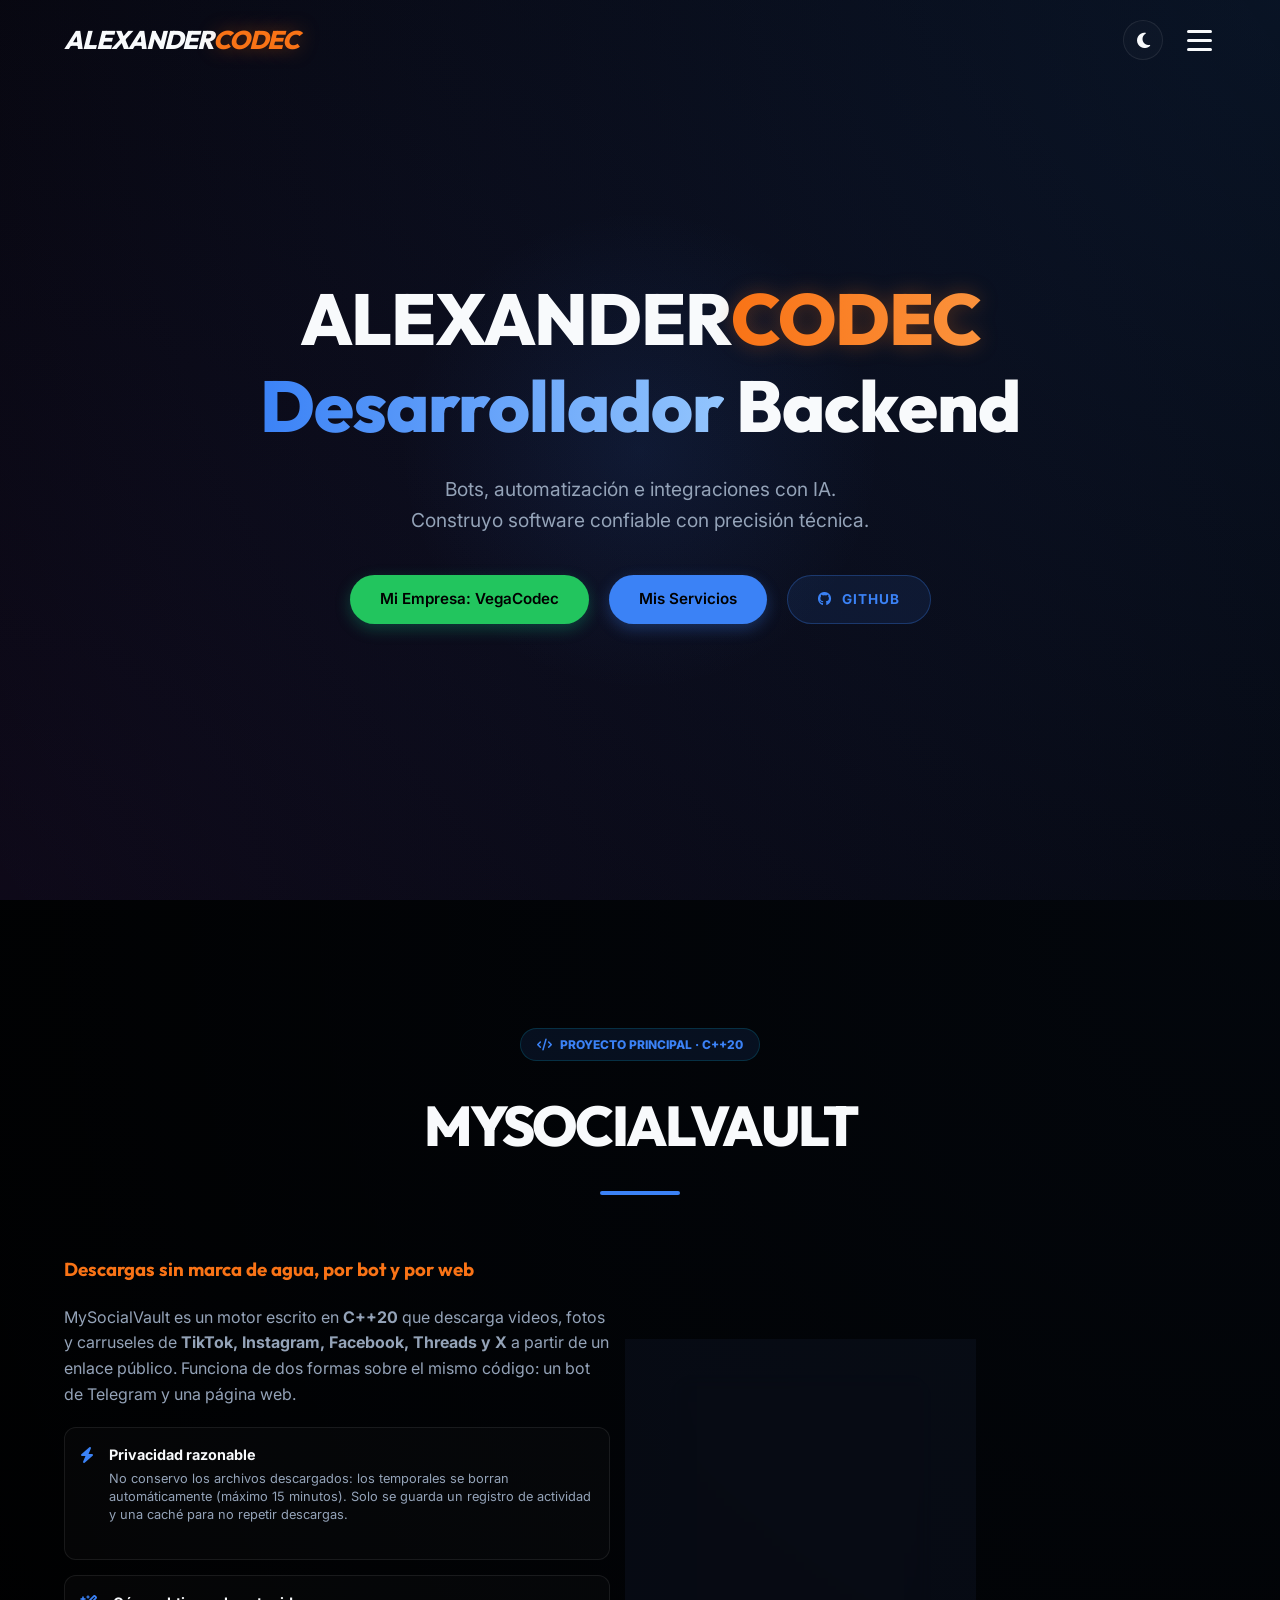
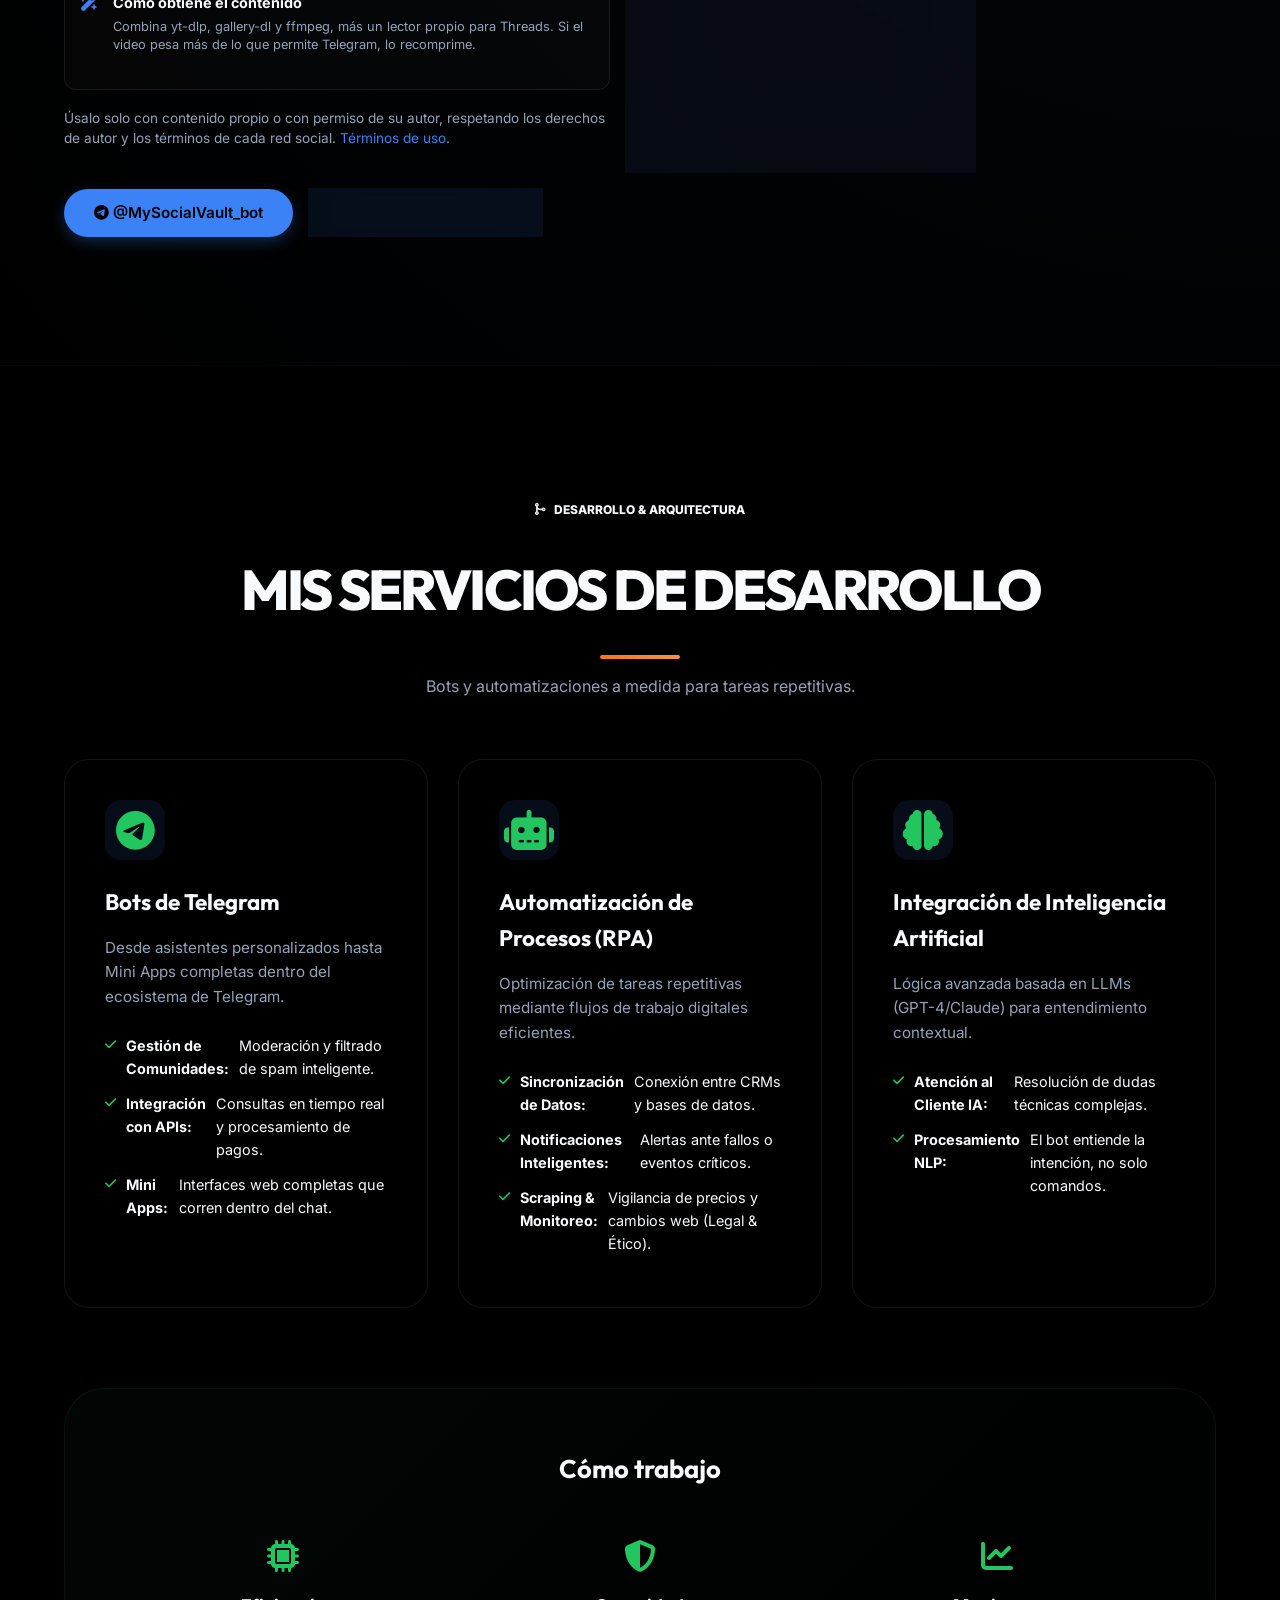
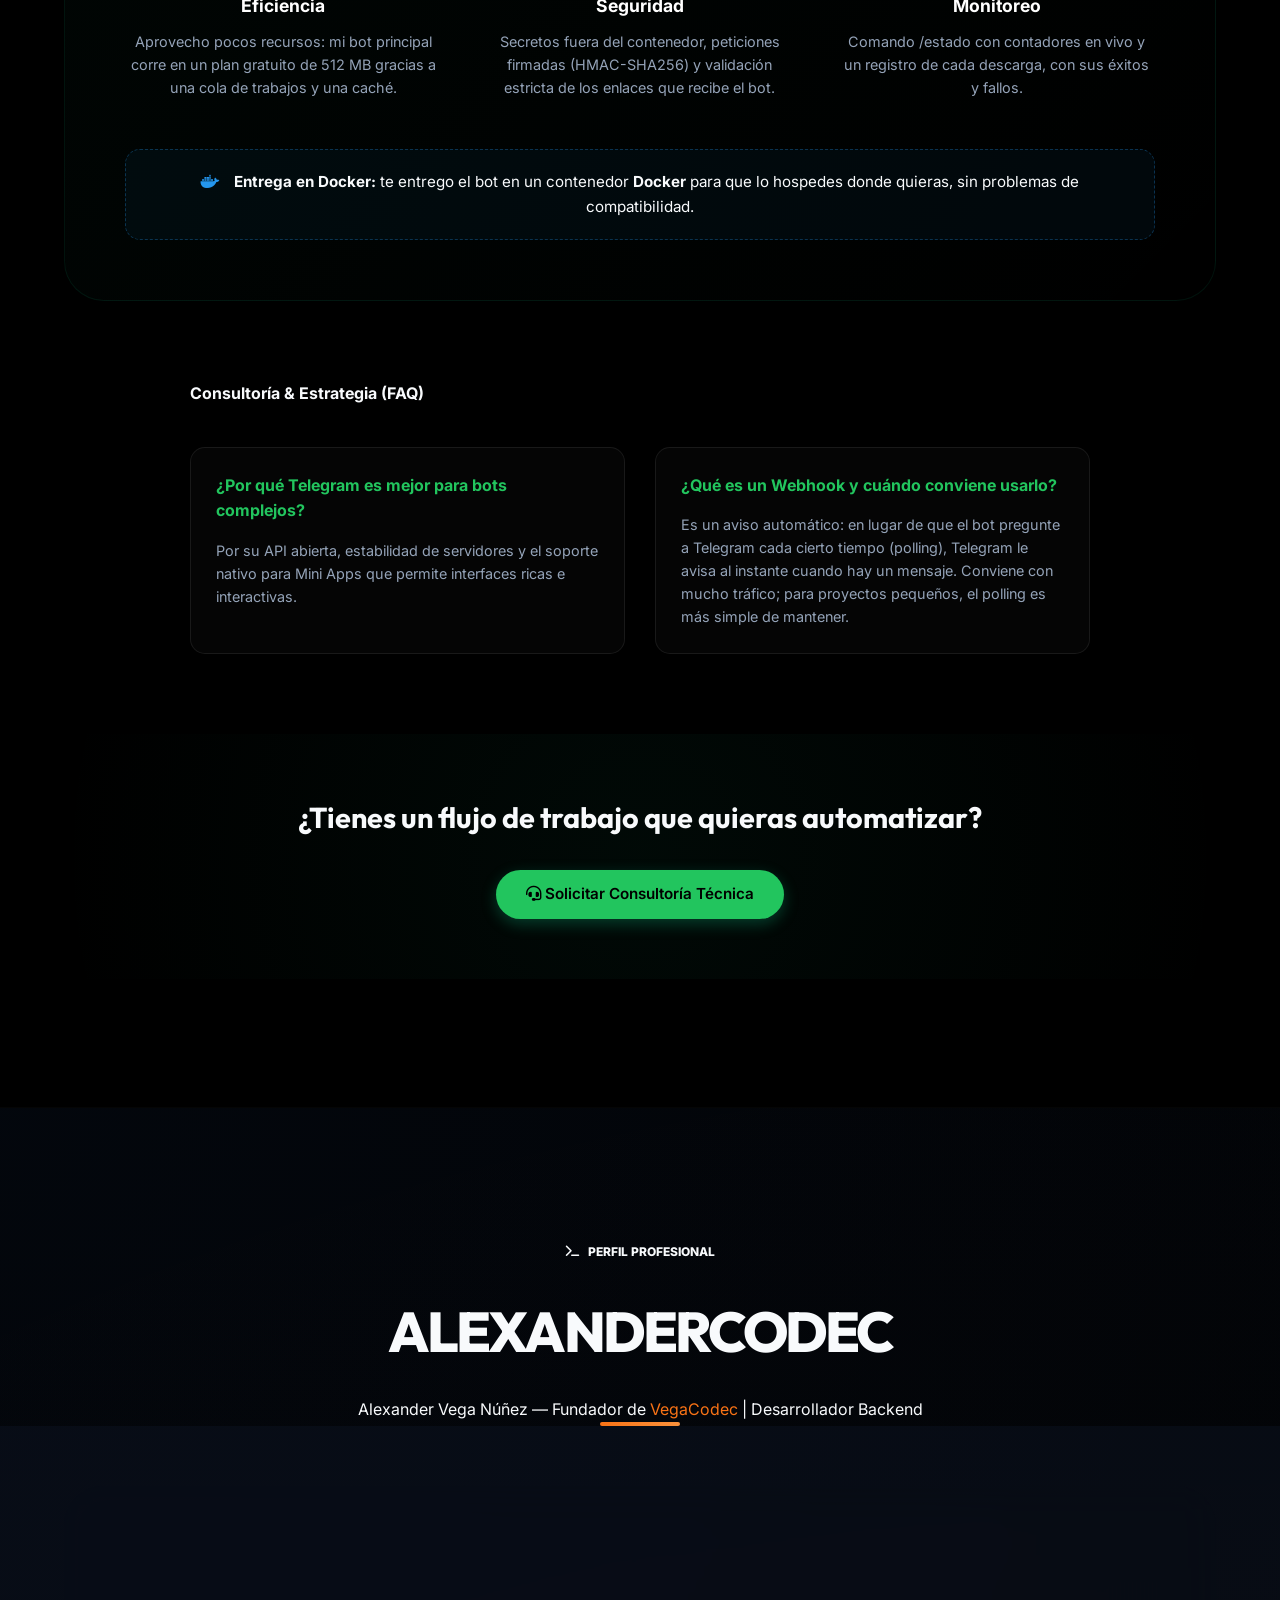
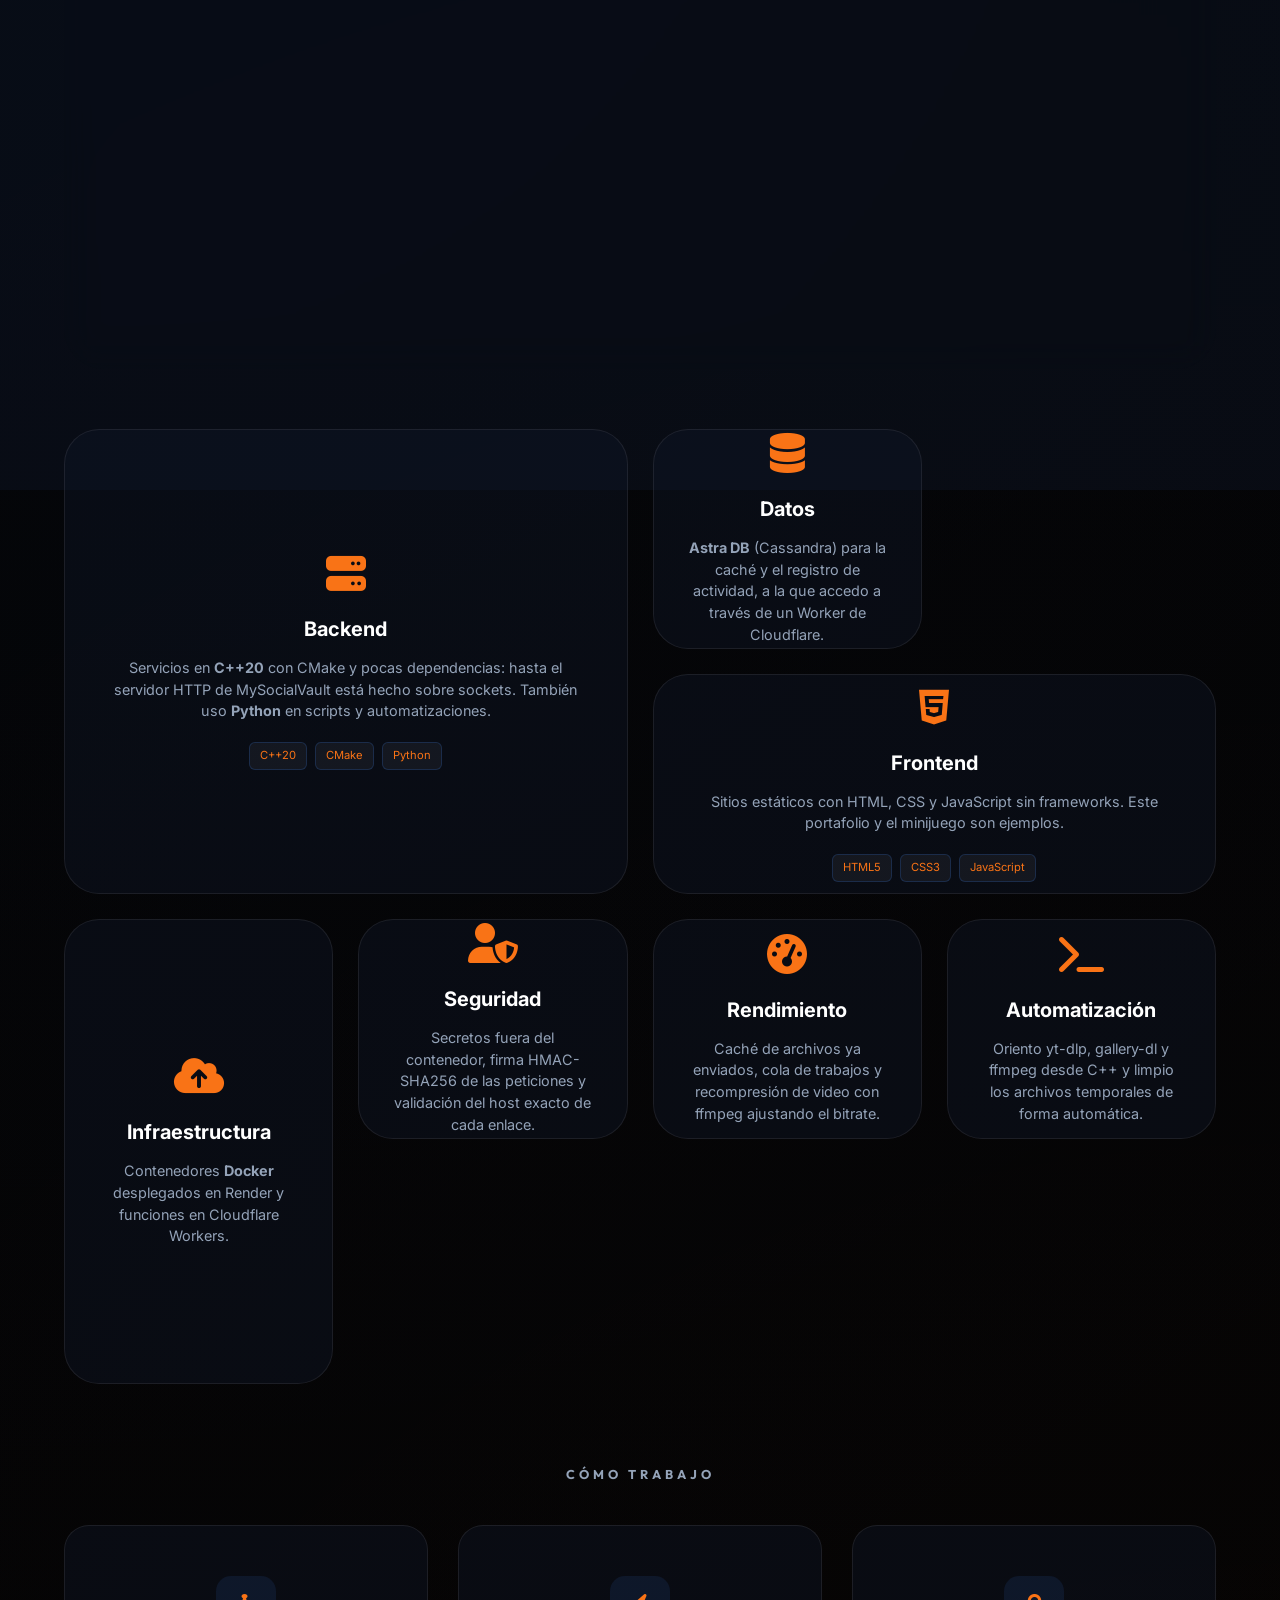
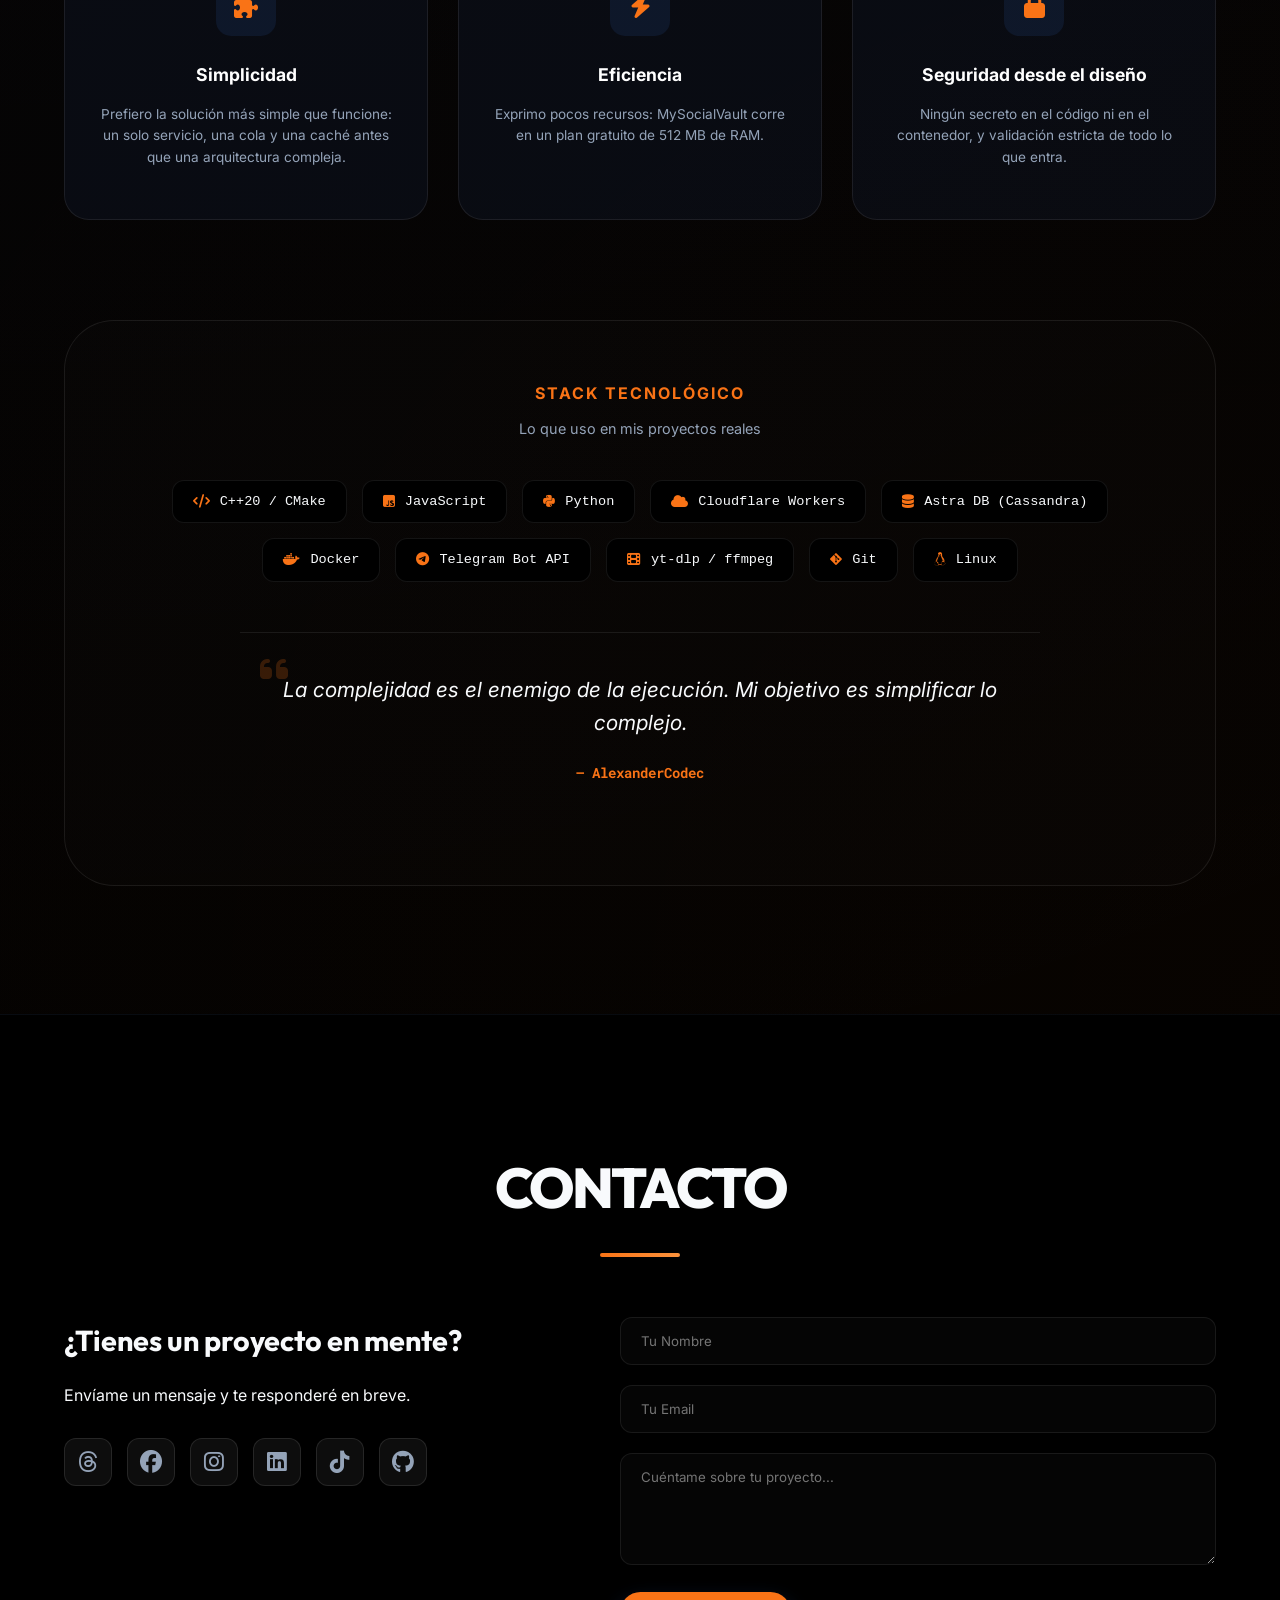
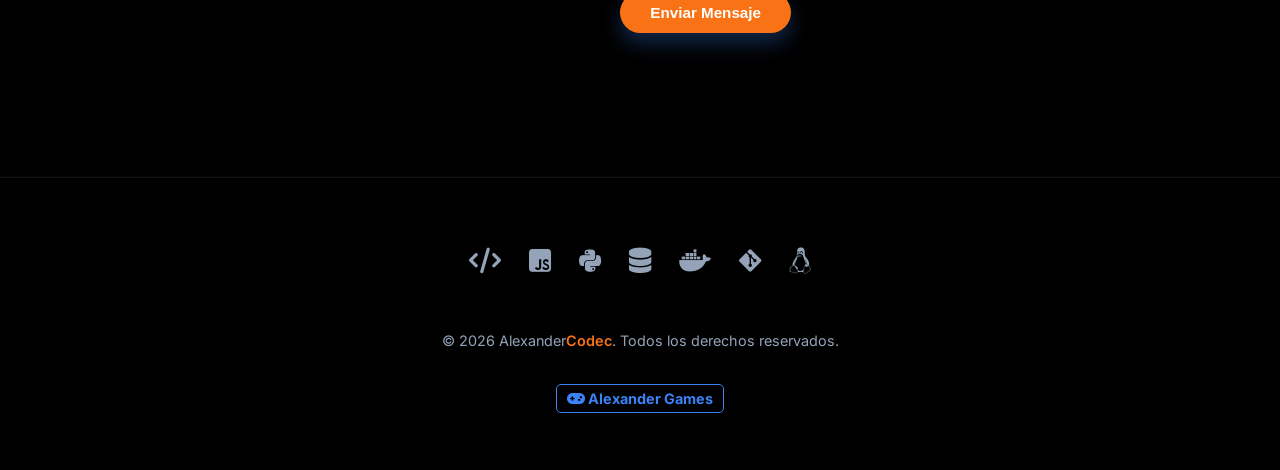
<file: mi-pagina-web/index.html>
<!DOCTYPE html>
<html lang="es">

<head>
    <meta charset="UTF-8">
    <meta name="viewport" content="width=device-width, initial-scale=1.0">
    <meta name="description"
        content="Alexander Vega Núñez (AlexanderCodec), desarrollador backend peruano y fundador de VegaCodec. Bots de Telegram, automatización (RPA) e integraciones con IA.">
    <!-- Mejoras de SEO y Rastreo -->
    <meta name="keywords" content="Alexander Vega Nuñez, Alexander Vega, AlexanderCodec, VegaCodec, Desarrollador Backend Peru, C++, Docker, Automatización, RPA, Bots Telegram, Integraciones IA">
    <meta name="author" content="Alexander Vega Núñez">
    <meta name="robots" content="index, follow">
    <link rel="canonical" href="https://alexander-desarrollador.onrender.com">
    <link rel="icon" type="image/png" href="./images/botmagico.dolloardimg.png">
    <meta name="google-site-verification" content="google0db20c63d58e0252" />
    <!-- SEO & Social Media -->
    <meta property="og:title" content="Alexander Vega Núñez | AlexanderCodec — Desarrollador Backend">
    <meta property="og:description"
        content="Alexander Vega Núñez (AlexanderCodec), desarrollador backend peruano y fundador de VegaCodec. Bots de Telegram, automatización (RPA) e integraciones con IA.">
    <meta property="og:image" content="https://alexander-desarrollador.onrender.com/images/og-image.png">
    <meta property="og:type" content="website">
    <meta property="og:url" content="https://alexander-desarrollador.onrender.com/">
    <meta property="og:image:width" content="1200">
    <meta property="og:image:height" content="630">
    <meta property="og:image:alt" content="Alexander Vega Núñez, AlexanderCodec: desarrollador backend">
    <meta property="og:locale" content="es_PE">
    <meta name="twitter:card" content="summary_large_image">
    <meta name="twitter:title" content="Alexander Vega Núñez | AlexanderCodec — Desarrollador Backend">
    <meta name="twitter:description"
        content="Alexander Vega Núñez (AlexanderCodec), desarrollador backend peruano y fundador de VegaCodec. Bots de Telegram, automatización (RPA) e integraciones con IA.">
    <meta name="twitter:image" content="https://alexander-desarrollador.onrender.com/images/og-image.png">
    <title>Alexander Vega Núñez | AlexanderCodec — Desarrollador Backend</title>
    <script type="application/ld+json">
    {
      "@context": "https://schema.org",
      "@type": "Person",
      "name": "Alexander Vega Núñez",
      "alternateName": "AlexanderCodec",
      "url": "https://alexander-desarrollador.onrender.com",
      "image": "https://alexander-desarrollador.onrender.com/images/alexander_avatar.webp",
      "jobTitle": "Desarrollador Backend",
      "worksFor": {
        "@type": "Organization",
        "name": "VegaCodec",
        "url": "https://vegacodec.onrender.com/"
      },
      "nationality": "Peruana",
      "sameAs": [
        "https://www.linkedin.com/in/alex-vega-nu%C3%B1ez-28aa0043a/",
        "https://www.facebook.com/alexander.veganunez.71",
        "https://www.instagram.com/alexander.vega.n",
        "https://www.tiktok.com/@donalex175",
        "https://www.threads.net/@alexander.vega.n",
        "https://github.com/Alexander-Des-fedora",
        "https://vegacodec.onrender.com/"
      ]
    }
    </script>
    <link rel="shortcut icon" href="./images/botmagico.dolloardimg.png" type="image/png">
    <link rel="preconnect" href="https://fonts.googleapis.com">
    <link rel="preconnect" href="https://fonts.gstatic.com" crossorigin>
    <link
        href="https://fonts.googleapis.com/css2?family=Inter:wght@300;400;600;700&family=Outfit:wght@400;600;800&family=Roboto+Mono:wght@400;600&display=swap"
        rel="stylesheet">
    <link rel="stylesheet" href="https://cdnjs.cloudflare.com/ajax/libs/font-awesome/6.5.1/css/all.min.css">
    <link rel="stylesheet" href="style.css">
    <script src="https://challenges.cloudflare.com/turnstile/v0/api.js" async defer></script>
</head>

<body class="dark-mode">
    <script>
        (function () {
            const savedTheme = localStorage.getItem('theme');
            if (savedTheme === 'light') {
                document.body.classList.remove('dark-mode');
                document.body.classList.add('light-mode');
            }
        })();
    </script>

    <nav id="navbar">
        <div class="nav-container">
            <a href="#hero" class="logo">Alexander<span>Codec</span></a>
            <ul class="nav-links" id="navLinks">
                <li><a href="#hero">Inicio</a></li>
                <li><a href="#vault-core">MySocialVault</a></li>
                <li><a href="#services">Servicios</a></li>
                <li><a href="#about">Sobre Mí</a></li>
                <li><a href="#contact">Contacto</a></li>
            </ul>
            <div class="nav-controls">
                <button id="themeToggle" class="theme-toggle" aria-label="Cambiar tema">
                    <i class="fas fa-moon"></i>
                </button>
                <button type="button" class="nav-toggle" id="navToggle" aria-label="Abrir menú" aria-controls="navLinks" aria-expanded="false">
                    <span></span>
                    <span></span>
                    <span></span>
                </button>
            </div>
        </div>
    </nav>

    <section id="hero" class="hero-section">
        <div class="overlay"></div>
        <div class="hero-content">
            <h1 class="fade-in">ALEXANDER<span class="indigo-gradient">CODEC</span> <br><span
                    class="cyan">Desarrollador</span> Backend</h1>
            <p class="fade-in-delay">Bots, automatización e integraciones con IA. <br>Construyo software confiable
                con precisión técnica.</p>
            <div class="hero-btns fade-in-delay">
                <a href="https://vegacodec.onrender.com/" target="_blank" rel="noopener noreferrer" class="btn btn-emerald">Mi Empresa: VegaCodec</a>
                <a href="#services" class="btn btn-cyan">Mis Servicios</a>
                <a href="https://github.com/Alexander-Des-fedora" target="_blank" rel="noopener noreferrer" class="btn btn-glass-cyan"><i class="fab fa-github"></i> GitHub</a>
            </div>
        </div>
        <div class="scroll-indicator">
            <div class="mouse"></div>
        </div>
    </section>

    <!-- CORE 1: MySocialVault -->
    <section id="vault-core" class="vault-section section-padding">
        <div class="container">
            <div class="section-header">
                <span class="core-badge badge-cyan"><i class="fas fa-code"></i> Proyecto principal · C++20</span>
                <h2 class="reveal">MySocialVault</h2>
                <div class="accent-line" style="background: var(--cyan-core);"></div>
            </div>

            <div class="about-grid">
                <div class="about-text reveal">
                    <h3>Descargas sin marca de agua, por bot y por web</h3>
                    <p>MySocialVault es un motor escrito en <strong>C++20</strong> que descarga videos, fotos y
                        carruseles de <strong>TikTok, Instagram, Facebook, Threads y X</strong> a partir de un enlace
                        público. Funciona de dos formas sobre el mismo código: un bot de Telegram y una página web.</p>
                    <ul class="fibo-list">
                        <li class="fibo-item">
                            <i class="fas fa-bolt" style="color: var(--cyan-core);"></i>
                            <div>
                                <h4>Privacidad razonable</h4>
                                <p>No conservo los archivos descargados: los temporales se borran automáticamente
                                    (máximo 15 minutos). Solo se guarda un registro de actividad y una caché para no
                                    repetir descargas.</p>
                            </div>
                        </li>
                        <li class="fibo-item">
                            <i class="fas fa-wand-magic-sparkles" style="color: var(--cyan-core);"></i>
                            <div>
                                <h4>Cómo obtiene el contenido</h4>
                                <p>Combina yt-dlp, gallery-dl y ffmpeg, más un lector propio para Threads. Si el video
                                    pesa más de lo que permite Telegram, lo recomprime.</p>
                            </div>
                        </li>
                    </ul>
                    <p class="vault-note">Úsalo solo con contenido propio o con permiso de su autor, respetando los
                        derechos de autor y los términos de cada red social.
                        <a href="https://socialvault-core.onrender.com/terminos" target="_blank" rel="noopener noreferrer">Términos de uso</a>.
                    </p>
                    <div class="about-actions" style="display: flex; gap: 15px; flex-wrap: wrap;">
                        <a href="https://telegram.me/MySocialVault_bot" class="btn btn-cyan tg-link" target="_blank" rel="noopener noreferrer">
                            <i class="fab fa-telegram-plane"></i> @MySocialVault_bot
                        </a>
                        <a href="https://socialvault-core.onrender.com/" class="btn btn-glass-cyan" target="_blank" rel="noopener noreferrer">
                            <i class="fas fa-globe"></i> Probar en la web
                        </a>
                    </div>
                </div>
                <div class="about-stats reveal">
                    <div class="glass-card cyan-edge"
                        style="padding: 32px; border-radius: 24px; background: var(--card-bg); backdrop-filter: blur(10px); text-align: left;">
                        <i class="fas fa-microchip vault-icon"></i>
                        <h4>Por dentro</h4>
                        <ul class="service-list-mini">
                            <li><i class="fas fa-check"></i> Escrito en <strong>C++20</strong>.</li>
                            <li><i class="fas fa-check"></i> <strong>Caché</strong> para respuestas rápidas.</li>
                            <li><i class="fas fa-check"></i> <strong>Secretos protegidos</strong> fuera del servidor.</li>
                            <li><i class="fas fa-check"></i> Desplegado con <strong>Docker</strong>.</li>
                        </ul>
                    </div>
                </div>
            </div>
        </div>
    </section>

    <!-- SERVICES: Servicios de Alto Rendimiento -->
    <section id="services" class="services-section section-padding">
        <div class="container">
            <div class="section-header">
                <span class="core-badge"><i class="fas fa-code-merge"></i> Desarrollo & Arquitectura</span>
                <h2 class="reveal">Mis Servicios de Desarrollo</h2>
                <div class="accent-line"></div>
                <p style="margin-top: 15px; color: var(--text-muted);">Bots y automatizaciones a medida para
                    tareas repetitivas.</p>
            </div>

            <div class="services-grid-new reveal">
                <!-- 1. Bots de Telegram -->
                <div class="service-card-modern">
                    <div class="card-icon"><i class="fab fa-telegram"></i></div>
                    <h3>Bots de Telegram</h3>
                    <p>Desde asistentes personalizados hasta Mini Apps completas dentro del ecosistema de Telegram.</p>
                    <ul class="service-list-mini">
                        <li><i class="fas fa-check"></i> <strong>Gestión de Comunidades:</strong> Moderación y filtrado
                            de spam inteligente.</li>
                        <li><i class="fas fa-check"></i> <strong>Integración con APIs:</strong> Consultas en tiempo real
                            y procesamiento de pagos.</li>
                        <li><i class="fas fa-check"></i> <strong>Mini Apps:</strong> Interfaces web completas que corren
                            dentro del chat.</li>
                    </ul>
                </div>

                <!-- 2. RPA & Workflows -->
                <div class="service-card-modern">
                    <div class="card-icon"><i class="fas fa-robot"></i></div>
                    <h3>Automatización de Procesos (RPA)</h3>
                    <p>Optimización de tareas repetitivas mediante flujos de trabajo digitales eficientes.</p>
                    <ul class="service-list-mini">
                        <li><i class="fas fa-check"></i> <strong>Sincronización de Datos:</strong> Conexión entre CRMs y
                            bases de datos.</li>
                        <li><i class="fas fa-check"></i> <strong>Notificaciones Inteligentes:</strong> Alertas ante
                            fallos o eventos críticos.</li>
                        <li><i class="fas fa-check"></i> <strong>Scraping & Monitoreo:</strong> Vigilancia de precios y
                            cambios web (Legal & Ético).</li>
                    </ul>
                </div>

                <!-- 3. IA & LLMs -->
                <div class="service-card-modern">
                    <div class="card-icon"><i class="fas fa-brain"></i></div>
                    <h3>Integración de Inteligencia Artificial</h3>
                    <p>Lógica avanzada basada en LLMs (GPT-4/Claude) para entendimiento contextual.</p>
                    <ul class="service-list-mini">
                        <li><i class="fas fa-check"></i> <strong>Atención al Cliente IA:</strong> Resolución de dudas
                            técnicas complejas.</li>
                        <li><i class="fas fa-check"></i> <strong>Procesamiento NLP:</strong> El bot entiende la
                            intención, no solo comandos.</li>
                    </ul>
                </div>
            </div>

            <!-- Diferencial Técnico -->
            <div class="technical-diff-container reveal">
                <h3 class="mono-title">Cómo trabajo</h3>
                <div class="diff-grid">
                    <div class="diff-item">
                        <i class="fas fa-microchip"></i>
                        <h5>Eficiencia</h5>
                        <p>Aprovecho pocos recursos: mi bot principal corre en un plan gratuito de 512 MB gracias a
                            una cola de trabajos y una caché.</p>
                    </div>
                    <div class="diff-item">
                        <i class="fas fa-shield-alt"></i>
                        <h5>Seguridad</h5>
                        <p>Secretos fuera del contenedor, peticiones firmadas (HMAC-SHA256) y validación estricta de
                            los enlaces que recibe el bot.</p>
                    </div>
                    <div class="diff-item">
                        <i class="fas fa-chart-line"></i>
                        <h5>Monitoreo</h5>
                        <p>Comando /estado con contadores en vivo y un registro de cada descarga, con sus éxitos y
                            fallos.</p>
                    </div>
                </div>
                <div class="docker-banner">
                    <p><i class="fab fa-docker"></i> <strong>Entrega en Docker:</strong> te entrego el bot en un contenedor <strong>Docker</strong> para que lo hospedes donde quieras, sin problemas de compatibilidad.</p>
                </div>
            </div>

            <!-- FAQ Section -->
            <div class="faq-container reveal">
                <h4 class="mono-title">Consultoría & Estrategia (FAQ)</h4>
                <div class="faq-grid">
                    <div class="faq-item">
                        <h5>¿Por qué Telegram es mejor para bots complejos?</h5>
                        <p>Por su API abierta, estabilidad de servidores y el soporte nativo para Mini Apps que permite
                            interfaces ricas e interactivas.</p>
                    </div>
                    <div class="faq-item">
                        <h5>¿Qué es un Webhook y cuándo conviene usarlo?</h5>
                        <p>Es un aviso automático: en lugar de que el bot pregunte a Telegram cada cierto tiempo (polling), Telegram le avisa al instante cuando hay un mensaje. Conviene con mucho tráfico; para proyectos pequeños, el polling es más simple de mantener.</p>
                    </div>
                </div>
            </div>

            <div class="services-cta reveal">
                <h3>¿Tienes un flujo de trabajo que quieras automatizar?</h3>
                <a href="#contact" class="btn btn-emerald btn-lg"><i class="fas fa-headset"></i> Solicitar Consultoría
                    Técnica</a>
            </div>
        </div>
    </section>


    <!-- ABOUT: Perfil de Ingeniería -->
    <section id="about" class="about-me-section section-padding">
        <div class="container">
            <div class="section-header">
                <span class="core-badge"><i class="fas fa-terminal"></i> Perfil Profesional</span>
                <h2 class="reveal">Alexander<span>Codec</span></h2>
                <p class="role-subtitle reveal">Alexander Vega Núñez — Fundador de <a href="https://vegacodec.onrender.com/" target="_blank" rel="noopener noreferrer" style="color: var(--primary);">VegaCodec</a> | Desarrollador Backend</p>
                <div class="accent-line"></div>
            </div>

            <!-- New Professional Bio Card -->
            <div class="profile-bio-container reveal">
                <div class="profile-card">
                    <div class="profile-img-box">
                        <img src="./images/alexander_avatar.webp" alt="AlexanderCodec Avatar" class="profile-avatar" loading="lazy">
                        <div class="status-indicator">
                            <span class="pulse"></span>
                            Disponible para proyectos
                        </div>
                    </div>
                    <div class="profile-info">
                        <div class="info-header">
                            <h3>SOBRE MÍ</h3>
                            <div class="badge-row">
                                <span class="tech-pill-sm">Backend</span>
                                <span class="tech-pill-sm">Automatización</span>
                                <span class="tech-pill-sm">Bots & IA</span>
                            </div>
                        </div>
                        <p class="bio-text">
                            Soy Alexander Vega Núñez, desarrollador backend peruano. Mi proyecto principal es
                            <strong>MySocialVault</strong>, un motor en C++20 que funciona como bot de Telegram y como
                            web. Además de este portafolio personal, dirijo <strong>VegaCodec</strong>, mi empresa de
                            desarrollo de software, IA y ciberseguridad para negocios; si buscas soluciones para tu
                            empresa, conócela en
                            <a href="https://vegacodec.onrender.com/" target="_blank" rel="noopener noreferrer" style="color: var(--primary);">VegaCodec</a>.
                        </p>
                        <div class="bio-stats">
                            <div class="bio-stat-item">
                                <span class="stat-num">1+</span>
                                <span class="stat-txt">Años de Exp.</span>
                            </div>
                            <div class="bio-stat-item">
                                <span class="stat-num">~3.600</span>
                                <span class="stat-txt">Líneas de C++ (MySocialVault)</span>
                            </div>
                            <div class="bio-stat-item">
                                <span class="stat-num">5</span>
                                <span class="stat-txt">Redes sociales soportadas</span>
                            </div>
                        </div>
                    </div>
                </div>
            </div>

            <!-- Bento Grid: lo que uso en mis proyectos -->
            <div class="bento-grid-container reveal">
                <div class="bento-item main-back">
                    <div class="bento-content">
                        <i class="fas fa-server"></i>
                        <h4>Backend</h4>
                        <p>Servicios en <strong>C++20</strong> con CMake y pocas dependencias: hasta el servidor HTTP
                            de MySocialVault está hecho sobre sockets. También uso <strong>Python</strong> en scripts
                            y automatizaciones.</p>
                        <div class="bento-tags">
                            <span class="tag-pill">C++20</span>
                            <span class="tag-pill">CMake</span>
                            <span class="tag-pill">Python</span>
                        </div>
                    </div>
                    <div class="bento-blur-glow cyan-glow"></div>
                </div>

                <div class="bento-item data-block">
                    <div class="bento-content">
                        <i class="fas fa-database"></i>
                        <h4>Datos</h4>
                        <p><strong>Astra DB</strong> (Cassandra) para la caché y el registro de actividad, a la que
                            accedo a través de un Worker de Cloudflare.</p>
                    </div>
                    <div class="bento-blur-glow green-glow"></div>
                </div>

                <div class="bento-item front-block">
                    <div class="bento-content">
                        <i class="fab fa-html5"></i>
                        <h4>Frontend</h4>
                        <p>Sitios estáticos con HTML, CSS y JavaScript sin frameworks. Este portafolio y el minijuego
                            son ejemplos.</p>
                        <div class="bento-tags">
                            <span class="tag-pill">HTML5</span>
                            <span class="tag-pill">CSS3</span>
                            <span class="tag-pill">JavaScript</span>
                        </div>
                    </div>
                    <div class="bento-blur-glow purple-glow"></div>
                </div>

                <div class="bento-item infra-block">
                    <div class="bento-content">
                        <i class="fas fa-cloud-upload-alt"></i>
                        <h4>Infraestructura</h4>
                        <p>Contenedores <strong>Docker</strong> desplegados en Render y funciones en Cloudflare
                            Workers.</p>
                    </div>
                    <div class="bento-blur-glow blue-glow"></div>
                </div>

                <div class="bento-item security-block">
                    <div class="bento-content">
                        <i class="fas fa-user-shield"></i>
                        <h4>Seguridad</h4>
                        <p>Secretos fuera del contenedor, firma HMAC-SHA256 de las peticiones y validación del host
                            exacto de cada enlace.</p>
                    </div>
                    <div class="bento-blur-glow red-glow"></div>
                </div>

                <div class="bento-item perf-block">
                    <div class="bento-content">
                        <i class="fas fa-tachometer-alt"></i>
                        <h4>Rendimiento</h4>
                        <p>Caché de archivos ya enviados, cola de trabajos y recompresión de video con ffmpeg ajustando
                            el bitrate.</p>
                    </div>
                    <div class="bento-blur-glow gold-glow"></div>
                </div>

                <div class="bento-item auto-block">
                    <div class="bento-content">
                        <i class="fas fa-terminal"></i>
                        <h4>Automatización</h4>
                        <p>Oriento yt-dlp, gallery-dl y ffmpeg desde C++ y limpio los archivos temporales de forma
                            automática.</p>
                    </div>
                    <div class="bento-blur-glow indigo-glow"></div>
                </div>
            </div>

            <!-- Principios de trabajo -->
            <div class="pillars-section reveal">
                <h3 class="pillars-title">CÓMO TRABAJO</h3>
                <div class="pillars-grid">
                    <div class="pillar-card">
                        <div class="pillar-icon"><i class="fas fa-puzzle-piece"></i></div>
                        <h5>Simplicidad</h5>
                        <p>Prefiero la solución más simple que funcione: un solo servicio, una cola y una caché antes
                            que una arquitectura compleja.</p>
                    </div>
                    <div class="pillar-card">
                        <div class="pillar-icon"><i class="fas fa-bolt"></i></div>
                        <h5>Eficiencia</h5>
                        <p>Exprimo pocos recursos: MySocialVault corre en un plan gratuito de 512 MB de RAM.</p>
                    </div>
                    <div class="pillar-card">
                        <div class="pillar-icon"><i class="fas fa-lock"></i></div>
                        <h5>Seguridad desde el diseño</h5>
                        <p>Ningún secreto en el código ni en el contenedor, y validación estricta de todo lo que
                            entra.</p>
                    </div>
                </div>
            </div>

            <!-- Stack y cita -->
            <div class="tools-showcase-modern reveal">
                <div class="tools-header">
                    <h4>STACK TECNOLÓGICO</h4>
                    <p>Lo que uso en mis proyectos reales</p>
                </div>
                <div class="tools-tags">
                    <span class="tech-tag"><i class="fas fa-code"></i> C++20 / CMake</span>
                    <span class="tech-tag"><i class="fab fa-js-square"></i> JavaScript</span>
                    <span class="tech-tag"><i class="fab fa-python"></i> Python</span>
                    <span class="tech-tag"><i class="fas fa-cloud"></i> Cloudflare Workers</span>
                    <span class="tech-tag"><i class="fas fa-database"></i> Astra DB (Cassandra)</span>
                    <span class="tech-tag"><i class="fab fa-docker"></i> Docker</span>
                    <span class="tech-tag"><i class="fab fa-telegram"></i> Telegram Bot API</span>
                    <span class="tech-tag"><i class="fas fa-film"></i> yt-dlp / ffmpeg</span>
                    <span class="tech-tag"><i class="fab fa-git-alt"></i> Git</span>
                    <span class="tech-tag"><i class="fab fa-linux"></i> Linux</span>
                </div>
                <div class="system-quote-modern">
                    <i class="fas fa-quote-left"></i>
                    <p>La complejidad es el enemigo de la ejecución. Mi objetivo es simplificar lo complejo.</p>
                    <cite>— AlexanderCodec</cite>
                </div>
            </div>
        </div>
    </section>


    <section id="contact" class="contact-section section-padding">
        <div class="container">
            <div class="section-header">
                <h2 class="reveal">Contacto</h2>
                <div class="accent-line"></div>
            </div>
            <div class="contact-grid">
                <div class="contact-info reveal">
                    <h3>¿Tienes un proyecto en mente?</h3>
                    <p>Envíame un mensaje y te responderé en breve.</p>
                    <div class="social-links">
                        <a href="https://www.threads.net/@alexander.vega.n" target="_blank" rel="noopener noreferrer" aria-label="Threads"><i class="fab fa-threads"></i></a>
                        <a href="https://www.facebook.com/alexander.veganunez.71" target="_blank" rel="noopener noreferrer"
                            aria-label="Facebook"><i class="fab fa-facebook"></i></a>
                        <a href="https://www.instagram.com/alexander.vega.n" target="_blank" rel="noopener noreferrer"
                            aria-label="Instagram"><i class="fab fa-instagram"></i></a>
                        <a href="https://www.linkedin.com/in/alex-vega-nu%C3%B1ez-28aa0043a/" target="_blank"
                            rel="noopener noreferrer" aria-label="LinkedIn"><i class="fab fa-linkedin"></i></a>
                        <a href="https://www.tiktok.com/@donalex175" target="_blank" rel="noopener noreferrer"
                            aria-label="TikTok"><i class="fab fa-tiktok"></i></a>
                        <a href="https://github.com/Alexander-Des-fedora" target="_blank" rel="noopener noreferrer"
                            aria-label="GitHub"><i class="fab fa-github"></i></a>
                    </div>
                </div>
                <div class="contact-form reveal">
                    <form action="https://formspree.io/f/mqedgdbg" method="POST" id="contactForm">
                        <div class="form-group">
                            <input type="text" name="name" placeholder="Tu Nombre" aria-label="Tu nombre" required>
                        </div>
                        <!-- Honeypot Anti-Spam de Formspree (invisible para usuarios, bloquea bots si lo llenan) -->
                        <input type="hidden" name="_subject" value="Nuevo mensaje desde el portafolio AlexanderCodec">
                        <div class="form-group" style="display:none;">
                            <input type="text" name="_gotcha" tabindex="-1" autocomplete="off">
                        </div>
                        <div class="form-group">
                            <input type="email" name="email" placeholder="Tu Email" aria-label="Tu email" required>
                        </div>
                        <div class="form-group">
                            <textarea name="message" rows="5" placeholder="Cuéntame sobre tu proyecto..." aria-label="Mensaje"
                                required></textarea>
                        </div>
                        <div class="form-group" style="display: flex; justify-content: center; margin: 0;">
                            <!-- Verificación anti-spam de Cloudflare Turnstile (solo aparece si hace falta) -->
                            <div class="cf-turnstile" data-sitekey="0x4AAAAAACs2CPy_RQJa3ubW" data-theme="dark" data-appearance="interaction-only"></div>
                        </div>
                        <button type="submit" class="btn btn-primary submit-btn">Enviar Mensaje</button>
                        <div id="formStatus" class="form-status"></div>
                    </form>
                </div>
            </div>
        </div>
    </section>

    <footer>
        <div class="container">
            <div class="footer-content">
                <div class="footer-tech-row reveal">
                    <i class="fas fa-code" title="C++"></i>
                    <i class="fab fa-js-square" title="JavaScript"></i>
                    <i class="fab fa-python" title="Python"></i>
                    <i class="fas fa-database" title="Bases de datos"></i>
                    <i class="fab fa-docker" title="Docker"></i>
                    <i class="fab fa-git-alt" title="Git"></i>
                    <i class="fab fa-linux" title="Linux"></i>
                </div>
                <p>&copy; 2026 Alexander<span>Codec</span>. Todos los derechos reservados.</p>
                <p style="margin-top: 15px;">
                    <a href="juego.html" target="_blank" rel="noopener" style="color: var(--cyan-core); font-weight: bold; text-decoration: none; padding: 5px 10px; border: 1px solid var(--cyan-core); border-radius: 5px; transition: all 0.3s;">
                        <i class="fas fa-gamepad"></i> Alexander Games
                    </a>
                </p>
            </div>
        </div>
    </footer>

    <script src="script.js"></script>
</body>

</html>
</file>
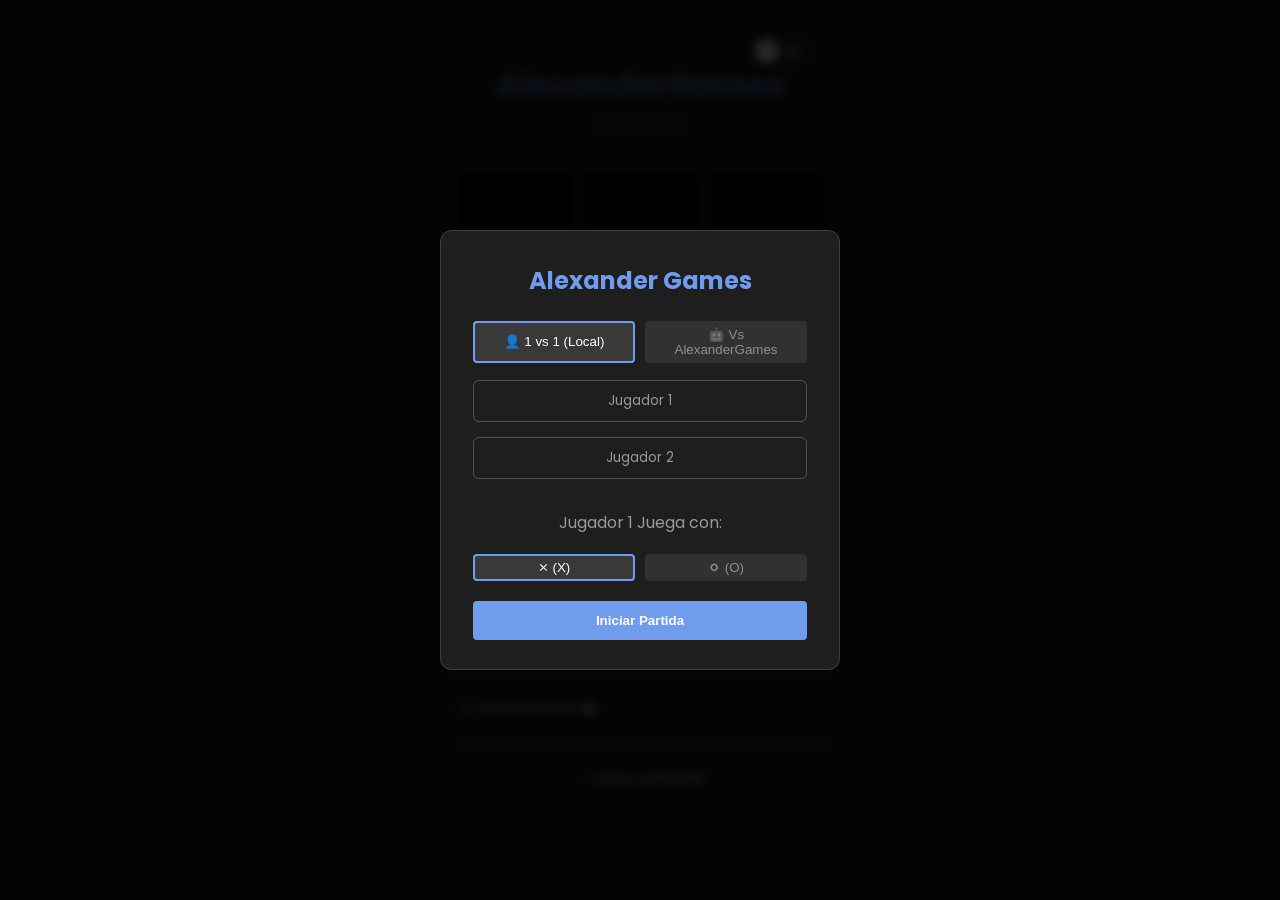
<file: mi-pagina-web/juego.html>
<!DOCTYPE html>
<html lang="es">
<head>
    <meta charset="UTF-8">
    <meta name="viewport" content="width=device-width, initial-scale=1.0">
    <title>Juego Secreto - Proyecto Fibonacci</title>
    <link rel="icon" type="image/png" href="./images/botmagico.dolloardimg.png">
    <link rel="stylesheet" href="https://cdnjs.cloudflare.com/ajax/libs/font-awesome/6.5.1/css/all.min.css">
    <link rel="stylesheet" href="juego.css">
    <script src="https://challenges.cloudflare.com/turnstile/v0/api.js" async defer></script>
</head>
<body>
    <!-- Capa flotante de Victoria Animada -->
    <div id="winner-overlay" class="winner-overlay">
        <div class="winner-text">
            <span>🎉 <strong id="winner-name-big">¡Ganador!</strong> 🎉</span>
            <p>Alexander Games</p>
        </div>
    </div>

    <!-- Modal de Configuración -->
    <div id="setup-modal" class="modal-overlay">
        <div class="modal-content">
            <h2>Alexander Games</h2>
            <div class="mode-selection">
                <button id="btn-pvp" class="active">👤 1 vs 1 (Local)</button>
                <button id="btn-pve">🤖 Vs AlexanderGames</button>
            </div>
            <div class="names-selection">
                <input type="text" id="p1-name" placeholder="Nombre Jugador 1" maxlength="15" value="Jugador 1">
                <input type="text" id="p2-name" placeholder="Nombre Jugador 2" maxlength="15" value="Jugador 2">
            </div>
            <div class="symbol-selection">
                <p>Jugador 1 Juega con:</p>
                <div class="symbol-btns">
                    <button id="btn-sym-x" class="active">⨯ (X)</button>
                    <button id="btn-sym-o">⭘ (O)</button>
                </div>
            </div>
            <button id="btn-start-game" class="start-btn">Iniciar Partida</button>
        </div>
    </div>
    
    <h1 id="game-title">
        <span>AlexanderGames</span>
      <small id="game-subtitle">(2 players)</small>
    </h1>
    
    <table class="xo shiny-edges">
      <tr>
        <td tabindex="0">&nbsp;</td>
        <td tabindex="0"></td>
        <td tabindex="0"></td>
      </tr>
      <tr>
        <td tabindex="0">&nbsp;</td>
        <td tabindex="0"></td>
        <td tabindex="0"></td>
      </tr>
      <tr>
        <td tabindex="0">&nbsp;</td>
        <td tabindex="0"></td>
        <td tabindex="0"></td>
      </tr>
    </table>
    
    <footer>
      
      <div class="game-status">
        <div class="turn" id="turn-display">
          <!-- Text updated via JS -->
          <span>Esperando jugadores...</span>
        </div>
        <div id="win-display" style="display: none;">
          <span class="win rubberband"><strong id="win-text">🎉 ¡JUGADOR gana!</strong></span>
        </div>
      </div>
      
        <button class="reset-btn">
             <span class="reset">Reset</span>
             <span class="new-game">New Game</span>
        </button>
         
        <p class="description" style="margin-top:.5rem; width: 100%; text-align: center;">
             Con tecnología de Ingeniería de Sistemas Fibonacci
        </p>
         
        <hr>
      
      <details class="description">
        <summary>Instrucciones ⌨️</summary>
        <div>
          Navega usando las flechas de tu teclado o
          <kbd>W</kbd>, <kbd>A</kbd>, <kbd>S</kbd>, y <kbd>D</kbd>. 
          Usa la <kbd>Spacebar</kbd> u <kbd>Enter</kbd> para colocar las fichas.
        </div>
      </details>
      
      <hr>
      <small style="font-style: italic; text-align: center;">
        <a class="built-by hover-slide" href="index.html">← Volver al Maletín</a>
      </small>
    </footer>
    
    <div class="theme-switch-wrapper" style="position: absolute; top: 20px; right: 20px; z-index: 999;">
        <label class="theme-switch" for="checkbox">
            <input type="checkbox" id="checkbox" />
            <div class="slider round">
                <i class="fas fa-sun" style="font-size: 14px; position:absolute; left:6px; top: 7px; color: #f1c40f;"></i>
                <i class="fas fa-moon" style="font-size: 14px; position:absolute; right:7px; top: 7px; color: #f1c40f;"></i>
                <div class="ball"></div>
            </div>
        </label>
    </div>
    
    <div class="pyro">
      <div class="before"></div><div class="after"></div>
    </div>
    
    <script src="juego.js"></script>
</body>
</html>
</file>
<file: mi-pagina-web/style.css>
:root {
    --primary: #f97316; /* Naranja VegaCodec */
    --primary-dark: #ea580c;
    --accent: #fb923c; /* Ámbar VegaCodec */
    --cyan-core: #3b82f6; /* Azul VegaCodec */
    --emerald-core: #22c55e; /* Verde VegaCodec */
    --bg-dark: #06100a;
    --bg-darker: #000000;
    --bg-alt: #06100a;
    --card-bg: rgba(15, 23, 42, 0.4);
    --card-bg-hover: rgba(15, 23, 42, 0.8);
    --text-main: #f8fafc;
    --text-muted: #94a3b8;
    --form-text: #ffffff;
    --glass: rgba(255, 255, 255, 0.02);
    --glass-white: rgba(255, 255, 255, 0.05);
    --glass-cyan: rgba(6, 182, 212, 0.05);
    --border: rgba(255, 255, 255, 0.08);
    --border-light: rgba(255, 255, 255, 0.1);
    --border-cyan: rgba(6, 182, 212, 0.2);
    --transition: all 0.5s cubic-bezier(0.16, 1, 0.3, 1);
    --hero-overlay: rgba(0, 0, 0, 0.7);
    --nav-bg: rgba(0, 0, 0, 0.8);
    --loader-bg: #000000;
}

body.light-mode {
    --bg-darker: #f8fafc;
    --bg-dark: #f1f5f9;
    --bg-alt: #ffffff;
    --card-bg: rgba(255, 255, 255, 0.9);
    --card-bg-hover: rgba(255, 255, 255, 1);
    --text-main: #0f172a;
    --text-muted: #475569;
    --form-text: #0f172a;
    --glass: rgba(15, 23, 42, 0.05);
    --glass-white: rgba(15, 23, 42, 0.05);
    --border: rgba(15, 23, 42, 0.1);
    --border-light: rgba(15, 23, 42, 0.1);
    --hero-overlay: rgba(248, 250, 252, 0.6);
    --nav-bg: rgba(255, 255, 255, 0.8);
    --loader-bg: #f8fafc;
}

body.light-mode .hero-section {
    background: radial-gradient(circle at top right, rgba(59, 130, 246, 0.08), transparent),
                radial-gradient(circle at bottom left, rgba(139, 92, 246, 0.05), transparent);
}

body.light-mode .logo span {
    text-shadow: 0 0 15px rgba(249, 115, 22, 0.2);
}

/* Reset & Base */
* {
    margin: 0;
    padding: 0;
    box-sizing: border-box;
}

html {
    scroll-behavior: smooth;
}

body {
    background-color: var(--bg-darker);
    color: var(--text-main);
    font-family: 'Inter', sans-serif;
    line-height: 1.6;
    overflow-x: hidden;
    position: relative;
}

@keyframes spin {
    0% {
        transform: rotate(0deg);
    }

    100% {
        transform: rotate(360deg);
    }
}

h1,
h2,
h3,
.logo {
    font-family: 'Outfit', sans-serif;
}

a {
    text-decoration: none;
    color: inherit;
    transition: var(--transition);
}

ul {
    list-style: none;
}

.container {
    width: 100%;
    max-width: 1200px;
    margin: 0 auto;
    padding: 0 1.5rem;
}

.section-padding {
    padding: 8rem 0;
    border-bottom: 1px solid var(--glass);
}

@media (max-width: 768px) {
    .section-padding { padding: 5rem 0; }
}

/* Buttons */
.btn {
    display: inline-block;
    padding: 12px 30px;
    border-radius: 50px;
    font-weight: 600;
    cursor: pointer;
    border: none;
    transition: var(--transition);
    font-size: 0.95rem;
}

.btn-primary {
    background-color: var(--primary);
    color: white;
    box-shadow: 0 10px 20px rgba(59, 130, 246, 0.3);
}

.btn-primary:hover {
    transform: translateY(-3px);
    box-shadow: 0 15px 30px rgba(59, 130, 246, 0.4);
    background-color: var(--primary-dark);
}

.btn-cyan {
    background: var(--cyan-core);
    color: var(--bg-darker);
    box-shadow: 0 5px 15px rgba(59, 130, 246, 0.3);
}

.btn-cyan:hover {
    background: #3b82f6;
    transform: translateY(-2px);
    box-shadow: 0 8px 20px rgba(59, 130, 246, 0.4);
}

.btn-emerald {
    background: var(--emerald-core);
    color: var(--bg-darker);
    box-shadow: 0 5px 15px rgba(16, 185, 129, 0.3);
}

.btn-emerald:hover {
    background: #059669;
    transform: translateY(-2px);
    box-shadow: 0 8px 20px rgba(16, 185, 129, 0.4);
}

.btn-glass-cyan {
    background: rgba(59, 130, 246, 0.1);
    backdrop-filter: blur(10px);
    border: 1px solid rgba(59, 130, 246, 0.3);
    color: var(--cyan-core);
    padding: 12px 30px;
    border-radius: 50px;
    font-weight: 700;
    text-transform: uppercase;
    font-size: 0.85rem;
    letter-spacing: 1px;
    transition: var(--transition);
    display: inline-flex;
    align-items: center;
    gap: 10px;
    cursor: pointer;
}

.btn-glass-cyan:hover {
    background: rgba(59, 130, 246, 0.2);
    border-color: var(--cyan-core);
    box-shadow: 0 0 25px rgba(59, 130, 246, 0.6), inset 0 0 15px rgba(59, 130, 246, 0.1);
    transform: translateY(-3px);
    color: #fff;
    text-shadow: 0 0 8px rgba(59, 130, 246, 0.8);
}

/* Navbar */
#navbar {
    position: fixed;
    top: 0;
    left: 0;
    width: 100%;
    z-index: 1000;
    padding: 20px 0;
    transition: var(--transition);
}

#navbar.scrolled {
    background: var(--nav-bg);
    backdrop-filter: blur(20px);
    padding: 15px 0;
    border-bottom: 1px solid var(--border);
}

.nav-controls {
    display: flex;
    align-items: center;
    gap: 20px;
}

.theme-toggle {
    background: var(--glass);
    border: 1px solid var(--border);
    color: var(--text-main);
    width: 40px;
    height: 40px;
    border-radius: 50%;
    display: flex;
    align-items: center;
    justify-content: center;
    cursor: pointer;
    font-size: 1.1rem;
    transition: var(--transition);
}

.theme-toggle:hover {
    background: var(--primary);
    color: white;
    border-color: var(--primary);
    transform: scale(1.1) rotate(15deg);
    box-shadow: 0 0 20px rgba(249, 115, 22, 0.4);
}

.nav-container {
    display: flex;
    justify-content: space-between;
    align-items: center;
    max-width: 1200px;
    margin: 0 auto;
    padding: 0 1.5rem;
    position: relative;
}

.logo {
    font-size: 1.6rem;
    font-weight: 800;
    letter-spacing: -0.04em;
    text-transform: uppercase;
    font-style: italic;
}

.logo span {
    color: var(--primary);
    position: relative;
    text-shadow: 0 0 20px rgba(249, 115, 22, 0.4);
}

.nav-links {
    position: absolute;
    top: 100%;
    right: 0;
    margin-top: 15px;
    background: var(--card-bg);
    border: 1px solid var(--border);
    backdrop-filter: blur(20px);
    border-radius: 15px;
    padding: 20px;
    display: flex;
    flex-direction: column;
    gap: 15px;
    min-width: 220px;
    box-shadow: 0 15px 35px rgba(0, 0, 0, 0.4);
    
    /* Estado Oculto */
    opacity: 0;
    pointer-events: none;
    transform: translateY(-10px);
    transition: var(--transition);
}

.nav-links.active {
    opacity: 1;
    pointer-events: auto;
    transform: translateY(0);
}

.nav-links a {
    font-size: 1rem;
    font-weight: 500;
    color: var(--text-muted);
    display: block;
    width: 100%;
    padding: 8px 10px;
    border-radius: 8px;
    transition: var(--transition);
}

.nav-links a:hover {
    color: var(--primary);
    background: rgba(255,255,255,0.03);
}

/* Hero Section */
.hero-section {
    position: relative;
    height: 100vh;
    display: flex;
    align-items: center;
    justify-content: center;
    text-align: center;
    background: radial-gradient(circle at top right, rgba(59, 130, 246, 0.15), transparent),
        radial-gradient(circle at bottom left, rgba(139, 92, 246, 0.1), transparent);
    overflow: hidden;
}

.hero-section::after {
    content: '';
    position: absolute;
    top: 0; left: 0;
    width: 100%; height: 100%;
    background: radial-gradient(600px circle at var(--mouse-x, 50%) var(--mouse-y, 50%), rgba(59, 130, 246, 0.1), transparent 40%);
    z-index: 1;
    pointer-events: none;
    transition: background 0.2s ease;
}

.hero-content {
    max-width: 800px;
    z-index: 2;
}

.hero-content h1 {
    font-size: clamp(2rem, 8vw, 4.5rem);
    font-weight: 800;
    line-height: 1.2;
    margin-bottom: 25px;
    letter-spacing: -1px;
    word-break: break-word; /* Prevents overflow */
}

.hero-content h1 span.indigo-gradient {
    background: linear-gradient(to right, var(--primary), var(--accent));
    -webkit-background-clip: text;
    background-clip: text;
    -webkit-text-fill-color: transparent;
    filter: drop-shadow(0 0 10px rgba(249, 115, 22, 0.3));
}

.hero-content h1 span.cyan {
    background: linear-gradient(to right, var(--cyan-core), #93c5fd);
    -webkit-background-clip: text;
    background-clip: text;
    -webkit-text-fill-color: transparent;
}

.hero-content h1 span.emerald {
    background: linear-gradient(to right, var(--emerald-core), #34d399);
    -webkit-background-clip: text;
    background-clip: text;
    -webkit-text-fill-color: transparent;
}

.hero-content p {
    font-size: 1.2rem;
    color: var(--text-muted);
    margin-bottom: 40px;
    max-width: 600px;
    margin-inline: auto;
}

.hero-btns {
    display: flex;
    gap: 1.25rem;
    justify-content: center;
    flex-wrap: wrap;
}

@media (max-width: 480px) {
    .hero-btns { flex-direction: column; width: 100%; padding: 0 2rem; }
    .hero-btns .btn { width: 100%; }
}

/* Scroll Animation classes */
.reveal {
    opacity: 0;
    transform: translateY(30px);
    transition: all 0.8s ease-out;
}

.reveal.active {
    opacity: 1;
    transform: translateY(0);
}

/* Section Styling */
.section-header {
    text-align: center;
    margin-bottom: 60px;
}

.section-header h2 {
    font-size: clamp(2rem, 5vw, 3.5rem);
    font-weight: 800;
    letter-spacing: -0.05em;
    margin-bottom: 20px;
    text-transform: uppercase;
}

.accent-line {
    width: 80px;
    height: 4px;
    background: linear-gradient(to right, var(--primary), var(--accent));
    margin: 0 auto;
    border-radius: 10px;
}

/* About Section */
.about-grid {
    display: grid;
    grid-template-columns: 1fr 1fr;
    gap: 60px;
    align-items: center;
}

.about-text h3 {
    margin-bottom: 20px;
    color: var(--primary);
}

.about-text p {
    margin-bottom: 20px;
    color: var(--text-muted);
}

.about-actions {
    margin-top: 40px;
}

.about-stats {
    display: grid;
    grid-template-columns: 1fr 1fr;
    gap: 25px;
}

.glass-card {
    background: var(--card-bg);
    padding: 40px;
    border-radius: 24px;
    border: 1px solid var(--border);
    transition: var(--transition);
    backdrop-filter: blur(15px);
    box-shadow: 0 10px 30px rgba(0, 0, 0, 0.2);
}

.glass-card:hover {
    transform: translateY(-8px) scale(1.02);
    border-color: var(--primary);
    background: var(--card-bg-hover);
    box-shadow: 0 20px 40px rgba(249, 115, 22, 0.15);
}

.card-icon {
    width: 60px;
    height: 60px;
    background: rgba(59, 130, 246, 0.1);
    border-radius: 16px;
    display: flex;
    align-items: center;
    justify-content: center;
    font-size: 1.5rem;
    color: var(--primary);
    margin-bottom: 25px;
}

.glass-card h3 {
    margin-bottom: 15px;
}

.glass-card p {
    color: var(--text-muted);
    margin-bottom: 25px;
}

.badge {
    padding: 5px 12px;
    background: rgba(59, 130, 246, 0.1);
    color: var(--primary);
    border-radius: 50px;
    font-size: 0.75rem;
    font-weight: 700;
    text-transform: uppercase;
    margin-bottom: 15px;
    display: inline-block;
}

/* Contact Section */
.contact-grid {
    display: grid;
    grid-template-columns: 1fr 1.2fr;
    gap: 60px;
}

.contact-info h3 {
    font-size: 1.8rem;
    margin-bottom: 20px;
}

.social-links {
    display: flex;
    gap: 15px;
    margin-top: 30px;
}

.social-links a {
    width: 48px;
    height: 48px;
    background: var(--glass-white);
    backdrop-filter: blur(10px);
    display: flex;
    align-items: center;
    justify-content: center;
    border-radius: 12px;
    border: 1px solid var(--border-light);
    font-size: 1.4rem;
    color: var(--text-muted);
    transition: all 0.3s cubic-bezier(0.175, 0.885, 0.32, 1.275);
    position: relative;
    overflow: hidden;
}

.social-links a::after {
    content: '';
    position: absolute;
    width: 100%;
    height: 100%;
    top: 0;
    left: 0;
    background: linear-gradient(45deg, transparent, rgba(255, 255, 255, 0.1), transparent);
    transform: translateX(-100%);
    transition: 0.5s;
}

.social-links a:hover::after {
    transform: translateX(100%);
}

.social-links a:hover {
    transform: translateY(-5px) scale(1.1);
    color: var(--text-main);
    box-shadow: 0 10px 20px rgba(0, 0, 0, 0.1);
}

.social-links a:hover .fa-threads { color: var(--text-main); text-shadow: 0 0 10px rgba(15,23,42,0.2); }
.social-links a:hover .fa-facebook { color: #1877F2; text-shadow: 0 0 10px rgba(24,119,242,0.5); }
.social-links a:hover .fa-instagram { color: #E4405F; text-shadow: 0 0 10px rgba(228,64,95,0.5); }

.social-links a:hover {
    border-color: currentColor;
}

.form-group {
    margin-bottom: 20px;
}

input,
textarea {
    width: 100%;
    padding: 15px 20px;
    background: var(--glass);
    border: 1px solid var(--border);
    border-radius: 12px;
    color: var(--form-text);
    font-family: inherit;
    transition: var(--transition);
}

input:focus,
textarea:focus {
    outline: none;
    border-color: var(--primary);
    background: rgba(59, 130, 246, 0.05);
}

.form-status {
    margin-top: 15px;
    font-size: 0.9rem;
    font-weight: 500;
}

.success-msg {
    color: #4ade80;
    animation: fadeIn 0.5s ease;
}

.error-msg {
    color: #f87171;
    animation: fadeIn 0.5s ease;
}

footer {
    padding: 60px 0;
    text-align: center;
    border-top: 1px solid var(--border);
    color: var(--text-muted);
    font-size: 0.9rem;
}

.footer-content {
    display: flex;
    flex-direction: column;
    align-items: center;
    gap: 20px;
}

.footer-content span {
    color: var(--primary);
    font-weight: 600;
}


/* Navigation Toggle (Hamburger) */
.nav-toggle {
    display: flex;
    flex-direction: column;
    gap: 6px;
    cursor: pointer;
    z-index: 1000;
}

.nav-toggle span {
    width: 25px;
    height: 3px;
    background: var(--text-main);
    border-radius: 10px;
    transition: all 0.3s cubic-bezier(0.4, 0, 0.2, 1);
}

@media (max-width: 992px) {
    .nav-links {
        width: 250px; /* Un poco más grande en móviles para tapar más pantalla */
        right: 0; /* Se alinea a la derecha como en desktop */
        left: 0; /* Centrado alternativo si quisiéramos, pero right: 0 heredado funciona bien */
    }
}

@keyframes fadeIn {
    from {
        opacity: 0;
        transform: translateY(20px);
    }

    to {
        opacity: 1;
        transform: translateY(0);
    }
}

.fade-in {
    animation: fadeIn 1s ease forwards;
}

.fade-in-delay {
    animation: fadeIn 1s ease 0.3s forwards;
    opacity: 0;
}

/* Mobile Toggle Animation (Hamburger to X) */
.nav-toggle.open span:nth-child(1) {
    transform: translateY(8px) rotate(45deg);
}

.nav-toggle.open span:nth-child(2) {
    opacity: 0;
}

.nav-toggle.open span:nth-child(3) {
    transform: translateY(-8px) rotate(-45deg);
}

/* Responsive */
@media (max-width: 992px) {

    .about-grid,
    .project-featured,
    .contact-grid {
        grid-template-columns: 1fr;
    }

    .project-visual {
        order: -1;
    }

    .consultancy-box {
        flex-direction: column;
        text-align: center;
        padding: 40px 20px;
    }

    .consult-icon {
        display: none;
    }
}
/* --- Updated Dual-Core & Black-Ops Styles --- */

.vault-section { background: radial-gradient(circle at top right, rgba(59, 130, 246, 0.05), transparent); }

.core-badge {
    display: inline-flex;
    align-items: center;
    gap: 8px;
    padding: 6px 16px;
    border-radius: 50px;
    font-size: 0.75rem;
    font-weight: 800;
    text-transform: uppercase;
    margin-bottom: 20px;
}

.badge-cyan { background: rgba(59, 130, 246, 0.1); color: var(--cyan-core); border: 1px solid var(--border-cyan); }

.glass-card { transition: var(--transition); border: 1px solid var(--border); }
.glass-card.cyan-edge:hover { border-color: var(--cyan-core); box-shadow: 0 0 30px rgba(59, 130, 246, 0.15); }
.glass-card.emerald-edge:hover { border-color: var(--emerald-core); box-shadow: 0 0 30px rgba(16, 185, 129, 0.15); }

.tech-tag {
    font-family: monospace;
    font-size: 0.7rem;
    padding: 4px 10px;
    background: rgba(255, 255, 255, 0.05);
    border: 1px solid var(--border);
    border-radius: 4px;
    color: var(--text-muted);
}

.fibo-list {
    margin-top: 20px;
    display: grid;
    gap: 15px;
}

.fibo-item {
    display: flex;
    align-items: flex-start;
    gap: 15px;
    background: rgba(255, 255, 255, 0.02);
    padding: 15px;
    border-radius: 12px;
    border: 1px solid var(--border);
}

.fibo-item i { color: var(--emerald-core); margin-top: 4px; }
.fibo-item div h4 { font-size: 0.9rem; margin-bottom: 4px; color: var(--text-main); }
.fibo-item div p { font-size: 0.8rem; line-height: 1.4; color: var(--text-muted); }
/* --- Universal Responsiveness --- */

@media (max-width: 768px) {
    .section-header h2 { font-size: 2rem; }
    .hero-content h1 { font-size: 3rem; }
    .about-grid { gap: 2rem; }
    .cards-grid { grid-template-columns: 1fr; }
}

@media (max-width: 480px) {
    .section-header h2 { font-size: 1.75rem; }
    .hero-content h1 { font-size: 2rem; }
    .hero-content p { font-size: 1rem; }
    .container { padding: 0 1rem; }
    .nav-container { padding: 0 1rem; }
    .glass-card { padding: 1.5rem; }
    .btn { padding: 0.75rem 1.5rem; width: 100%; text-align: center; }
    .about-actions { flex-direction: column; width: 100%; }
    .about-actions .btn { width: 100% !important; }
    .logo { font-size: 1.25rem; } /* Scale down logo on small screens */
}

/* --- Form Validation UI --- */
.invalid-input {
    border-color: #dc2626 !important; /* Crimson Red */
    box-shadow: 0 0 10px rgba(220, 38, 38, 0.3) !important;
    animation: shake 0.4s ease-in-out;
}

@keyframes shake {
    0%, 100% { transform: translateX(0); }
    25% { transform: translateX(-5px); }
    75% { transform: translateX(5px); }
}

.terminal-alert {
    font-family: monospace;
    color: #dc2626;
    background: rgba(220, 38, 38, 0.1);
    padding: 10px;
    border-left: 3px solid #dc2626;
    margin-top: 10px;
    font-size: 0.85rem;
}

/* --- Fila de tecnologías en el footer --- */
.footer-tech-row {
    display: flex;
    flex-wrap: wrap;
    justify-content: center;
    gap: 28px;
    margin: 0 auto 25px;
    padding: 10px 0;
}

.footer-tech-row i {
    font-size: 1.6rem;
    color: var(--text-muted);
    transition: var(--transition);
}

.footer-tech-row i:hover {
    color: var(--primary);
    transform: translateY(-3px);
}

.stat-item {
    background: var(--card-bg);
    padding: 25px;
    border-radius: 20px;
    border: 1px solid var(--border);
    transition: var(--transition);
}

.stat-item:hover {
    border-color: var(--primary);
    transform: translateX(10px);
}

.services-grid {
    display: grid;
    grid-template-columns: repeat(auto-fit, minmax(250px, 1fr));
    gap: 25px;
}

@media (max-width: 992px) {
    .infra-grid { grid-template-columns: 1fr; }
    .network-map-container { min-height: auto; }
}

/* --- New Professional Services Styles --- */
.services-grid-new {
    display: grid;
    grid-template-columns: repeat(auto-fit, minmax(280px, 1fr));
    gap: 30px;
    margin-top: 50px;
}

.service-card-modern {
    background: var(--bg-darker);
    padding: 40px;
    border-radius: 25px;
    border: 1px solid var(--border);
    transition: all 0.4s cubic-bezier(0.175, 0.885, 0.32, 1.275);
    position: relative;
    overflow: hidden;
}

.service-card-modern:hover {
    transform: translateY(-10px);
    border-color: var(--emerald-core);
    box-shadow: 0 15px 30px rgba(16, 185, 129, 0.1);
}

.card-icon {
    font-size: 2.5rem;
    color: var(--emerald-core);
    margin-bottom: 25px;
}

.service-card-modern h3 {
    font-size: 1.4rem;
    color: var(--text-main);
    margin-bottom: 15px;
}

.service-card-modern p {
    font-size: 0.95rem;
    color: var(--text-muted);
    line-height: 1.6;
    margin-bottom: 25px;
}

.service-list-mini {
    list-style: none;
    padding: 0;
}

.service-list-mini li {
    font-size: 0.9rem;
    color: var(--text-light);
    margin-bottom: 12px;
    display: flex;
    align-items: flex-start;
    gap: 10px;
}

.service-list-mini i {
    color: var(--emerald-core);
    font-size: 0.8rem;
    margin-top: 5px;
}

/* Technical Diff Section */
.technical-diff-container {
    margin-top: 80px;
    background: linear-gradient(135deg, rgba(16, 185, 129, 0.03), transparent);
    padding: 60px;
    border-radius: 40px;
    border: 1px solid rgba(16, 185, 129, 0.1);
}

.technical-diff-container h3 {
    text-align: center;
    margin-bottom: 50px;
    font-size: 1.6rem;
}

.diff-grid {
    display: grid;
    grid-template-columns: repeat(auto-fit, minmax(250px, 1fr));
    gap: 40px;
}

.diff-item {
    text-align: center;
}

.diff-item i {
    font-size: 2rem;
    color: var(--emerald-core);
    margin-bottom: 20px;
}

.diff-item h5 {
    font-size: 1.1rem;
    color: #fff;
    margin-bottom: 10px;
}

.diff-item p {
    font-size: 0.9rem;
    color: var(--text-muted);
}

.docker-banner {
    margin-top: 50px;
    background: rgba(36, 150, 237, 0.05);
    border: 1px dashed rgba(36, 150, 237, 0.3);
    padding: 20px;
    border-radius: 15px;
    text-align: center;
    font-size: 0.95rem;
}

.docker-banner i {
    color: #2496ed;
    margin-right: 10px;
}

/* FAQ Styles */
.faq-container {
    margin-top: 80px;
    max-width: 900px;
    margin-left: auto;
    margin-right: auto;
}

.faq-container h4 {
    margin-bottom: 40px;
}

.faq-grid {
    display: grid;
    grid-template-columns: repeat(auto-fit, minmax(350px, 1fr));
    gap: 30px;
}

.faq-item {
    background: rgba(255,255,255,0.02);
    padding: 25px;
    border-radius: 15px;
    border: 1px solid var(--border);
}

.faq-item h5 {
    color: var(--emerald-core);
    margin-bottom: 15px;
    font-size: 1rem;
}

.faq-item p {
    font-size: 0.9rem;
    line-height: 1.6;
    color: var(--text-muted);
}

/* CTA Styles */
.services-cta {
    margin-top: 80px;
    text-align: center;
    padding: 60px;
    background: radial-gradient(circle at center, rgba(16, 185, 129, 0.05), transparent);
}

.services-cta h3 {
    font-size: 1.8rem;
    margin-bottom: 30px;
}

@media (max-width: 768px) {
    .technical-diff-container { padding: 30px; }
    .services-grid-new { grid-template-columns: 1fr; }
}

/* --- About Me Bento Grid Styles --- */
/* --- About Me Professional Styles --- */
.about-me-section {
    background: radial-gradient(circle at top left, rgba(59, 130, 246, 0.05), transparent),
                radial-gradient(circle at bottom right, rgba(249, 115, 22, 0.03), transparent);
    position: relative;
    overflow: hidden;
}

/* Profile Bio Card */
.profile-bio-container {
    margin-bottom: 60px;
}

.profile-card {
    display: grid;
    grid-template-columns: 350px 1fr;
    gap: 50px;
    background: var(--card-bg);
    border: 1px solid var(--border);
    border-radius: 40px;
    padding: 50px;
    backdrop-filter: blur(20px);
    box-shadow: 0 30px 60px rgba(0, 0, 0, 0.3);
    position: relative;
    overflow: hidden;
}

.profile-img-box {
    position: relative;
    width: 100%;
}

.profile-avatar {
    width: 100%;
    aspect-ratio: 1/1;
    object-fit: cover;
    border-radius: 30px;
    border: 2px solid var(--border-light);
    box-shadow: 0 15px 35px rgba(0, 0, 0, 0.5);
    transition: var(--transition);
    /* Bloqueo de descargas y arrastre */
    pointer-events: none;
    user-select: none;
    -webkit-user-drag: none;
}

.profile-card:hover .profile-avatar {
    transform: scale(1.02);
    border-color: var(--primary);
}

.status-indicator {
    position: absolute;
    bottom: -15px;
    left: 50%;
    transform: translateX(-50%);
    background: var(--bg-darker);
    border: 1px solid var(--border-light);
    padding: 8px 20px;
    border-radius: 50px;
    font-size: 0.75rem;
    font-weight: 700;
    white-space: nowrap;
    display: flex;
    align-items: center;
    gap: 10px;
    color: var(--text-main);
}

.status-indicator .pulse {
    width: 8px;
    height: 8px;
    background: var(--emerald-core);
    border-radius: 50%;
    box-shadow: 0 0 10px var(--emerald-core);
    animation: status-pulse 2s infinite;
}

@keyframes status-pulse {
    0% { transform: scale(1); opacity: 1; }
    50% { transform: scale(1.5); opacity: 0.5; }
    100% { transform: scale(1); opacity: 1; }
}

.profile-info {
    display: flex;
    flex-direction: column;
    justify-content: center;
    text-align: center;
}

.info-header h3 {
    font-family: 'Outfit', sans-serif;
    font-size: 1.8rem;
    font-weight: 800;
    margin-bottom: 15px;
    letter-spacing: 1px;
    background: linear-gradient(to right, #fff, var(--primary));
    -webkit-background-clip: text;
    background-clip: text;
    -webkit-text-fill-color: transparent;
}

.badge-row {
    display: flex;
    gap: 10px;
    margin-bottom: 25px;
    flex-wrap: wrap;
    justify-content: center;
}

.tech-pill-sm {
    background: rgba(255, 255, 255, 0.05);
    border: 1px solid var(--border);
    padding: 5px 12px;
    border-radius: 50px;
    font-size: 0.7rem;
    font-weight: 600;
    color: var(--text-muted);
}

.bio-text {
    font-size: 1.1rem;
    line-height: 1.8;
    color: var(--text-main);
    margin-bottom: 35px;
    font-weight: 300;
    opacity: 0.9;
}

.bio-stats {
    display: flex;
    gap: 40px;
    justify-content: center;
}

.bio-stat-item {
    display: flex;
    flex-direction: column;
}

.stat-num {
    font-size: 2rem;
    font-weight: 800;
    color: var(--primary);
    font-family: 'Outfit', sans-serif;
}

.stat-txt {
    font-size: 0.8rem;
    color: var(--text-muted);
    text-transform: uppercase;
    letter-spacing: 1px;
}

/* Bento Refined */
.bento-grid-container {
    display: grid;
    grid-template-columns: repeat(4, 1fr);
    grid-auto-rows: 220px;
    gap: 25px;
    margin-bottom: 80px;
}

.bento-item {
    background: var(--card-bg);
    border: 1px solid var(--border);
    border-radius: 35px;
    position: relative;
    overflow: hidden;
    transition: var(--transition);
    padding: 35px;
    display: flex;
    flex-direction: column;
}

.bento-content {
    position: relative;
    z-index: 2;
    height: 100%;
    display: flex;
    flex-direction: column;
    justify-content: center;
    align-items: center;
    text-align: center;
}

.bento-item i {
    font-size: 2.5rem;
    color: var(--primary);
    margin-bottom: 20px;
}

.bento-item h4 {
    font-size: 1.25rem;
    font-weight: 700;
    margin-bottom: 12px;
    color: #fff;
}

.bento-item p {
    font-size: 0.9rem;
    color: var(--text-muted);
    line-height: 1.5;
}

.bento-tags {
    margin-top: 20px;
    display: flex;
    gap: 8px;
    flex-wrap: wrap;
    justify-content: center;
}

.tag-pill {
    background: rgba(255, 255, 255, 0.05);
    padding: 4px 10px;
    border-radius: 6px;
    font-size: 0.7rem;
    color: var(--primary);
    border: 1px solid rgba(59, 130, 246, 0.2);
}

.bento-blur-glow {
    position: absolute;
    width: 200px;
    height: 200px;
    border-radius: 50%;
    filter: blur(80px);
    opacity: 0;
    transition: var(--transition);
    z-index: 1;
}

.cyan-glow { top: -50px; right: -50px; background: var(--cyan-core); }
.green-glow { bottom: -50px; right: -50px; background: var(--emerald-core); }
.purple-glow { top: -50px; left: -50px; background: var(--accent); }
.blue-glow { bottom: -50px; left: -50px; background: var(--primary); }
.red-glow { top: 50%; left: 50%; transform: translate(-50%, -50%); background: #ef4444; }
.gold-glow { bottom: -50px; left: -50px; background: #fbbf24; }
.indigo-glow { top: -50px; right: -50px; background: #f97316; }

.bento-item:hover {
    transform: translateY(-8px);
    background: rgba(30, 41, 59, 0.6);
    border-color: rgba(255, 255, 255, 0.2);
}

.bento-item:hover .bento-blur-glow {
    opacity: 0.15;
}

/* Variants layout */
.main-back { grid-column: span 2; grid-row: span 2; }
.front-block { grid-column: span 2; }
.infra-block { grid-row: span 2; }

/* Pillars Section */
.pillars-section {
    margin-bottom: 100px;
}

.pillars-title {
    text-align: center;
    font-size: 0.8rem;
    letter-spacing: 4px;
    color: var(--text-muted);
    margin-bottom: 40px;
    text-transform: uppercase;
}

.pillars-grid {
    display: grid;
    grid-template-columns: repeat(3, 1fr);
    gap: 30px;
}

.pillar-card {
    background: var(--card-bg);
    border: 1px solid var(--border);
    border-radius: 25px;
    padding: 50px 35px;
    text-align: center;
    transition: var(--transition);
}

.pillar-card:hover {
    border-color: var(--primary);
    transform: scale(1.05);
}

.pillar-icon {
    width: 60px;
    height: 60px;
    background: rgba(59, 130, 246, 0.1);
    color: var(--primary);
    border-radius: 15px;
    display: flex;
    align-items: center;
    justify-content: center;
    margin: 0 auto 25px;
    font-size: 1.5rem;
}

.pillar-card h5 {
    font-size: 1.1rem;
    margin-bottom: 15px;
    color: #fff;
}

.pillar-card p {
    font-size: 0.85rem;
    color: var(--text-muted);
    line-height: 1.6;
}

/* Modern Tools Showcase */
.tools-showcase-modern {
    background: rgba(255, 255, 255, 0.01);
    border: 1px solid var(--border);
    border-radius: 50px;
    padding: 60px;
    text-align: center;
}

.tools-header {
    margin-bottom: 40px;
}

.tools-header h4 {
    font-size: 1rem;
    letter-spacing: 2px;
    color: var(--primary);
    margin-bottom: 10px;
}

.tools-header p {
    font-size: 0.9rem;
    color: var(--text-muted);
}

.tools-tags {
    display: flex;
    flex-wrap: wrap;
    justify-content: center;
    gap: 15px;
    margin-bottom: 50px;
}

.tech-tag {
    background: var(--bg-darker);
    border: 1px solid var(--border);
    padding: 10px 20px;
    border-radius: 12px;
    font-size: 0.85rem;
    font-weight: 500;
    color: var(--text-main);
    display: flex;
    align-items: center;
    gap: 10px;
    transition: var(--transition);
}

.tech-tag i {
    color: var(--primary);
}

.tech-tag:hover {
    border-color: var(--primary);
    background: rgba(59, 130, 246, 0.05);
    transform: translateY(-3px);
}

.system-quote-modern {
    max-width: 800px;
    margin: 0 auto;
    position: relative;
    padding: 40px;
    border-top: 1px solid var(--border);
}

.system-quote-modern i {
    font-size: 2rem;
    color: var(--primary);
    opacity: 0.2;
    position: absolute;
    top: 20px;
    left: 20px;
}

.system-quote-modern p {
    font-size: 1.3rem;
    font-style: italic;
    color: var(--text-main);
    line-height: 1.6;
    margin-bottom: 20px;
}

.system-quote-modern cite {
    font-style: normal;
    color: var(--primary);
    font-weight: 700;
    font-family: 'Roboto Mono', monospace;
    font-size: 0.9rem;
}

/* Responsive */
@media (max-width: 1100px) {
    .profile-card { grid-template-columns: 1fr; text-align: center; gap: 30px; }
    .profile-img-box { width: 250px; margin: 0 auto; }
    .badge-row { justify-content: center; }
    .bio-stats { justify-content: center; }
}

@media (max-width: 900px) {
    .bento-grid-container {
        grid-template-columns: repeat(2, 1fr);
        grid-auto-rows: min-content;
    }
    .main-back { grid-column: span 2; grid-row: span 1; }
    .front-block { grid-column: span 2; }
    .infra-block { grid-column: span 1; grid-row: span 1; }
    .pillars-grid { grid-template-columns: 1fr; }
}

@media (max-width: 600px) {
    .bento-grid-container {
        grid-template-columns: 1fr;
    }
    .bento-item, .main-back, .front-block, .infra-block, .security-block { grid-column: span 1 !important; grid-row: span 1 !important; }
    .profile-card { padding: 30px; border-radius: 20px; }
    .bio-text { font-size: 1rem; }
    .bio-stats { flex-direction: column; gap: 20px; }
    .tools-showcase-modern { padding: 30px; }
}




/* ---- Ajustes de accesibilidad y contenido ---- */
/* El botón del menú móvil antes era un <div>; se reinicia el estilo nativo del <button> */
button.nav-toggle {
    background: none;
    border: 0;
    padding: 4px;
    font: inherit;
    color: inherit;
}

/* Foco visible para quien navega con teclado */
a:focus-visible,
button:focus-visible,
input:focus-visible,
textarea:focus-visible {
    outline: 2px solid var(--cyan-core);
    outline-offset: 3px;
}

/* Nota pequeña (aviso de uso responsable en MySocialVault) */
.vault-note {
    font-size: 0.85rem;
    color: var(--text-muted);
    margin: 18px 0;
    line-height: 1.5;
}

.vault-note a {
    color: var(--cyan-core);
}

.vault-section .service-list-mini {
    margin: 14px 0;
}
</file>
<file: mi-pagina-web/juego.css>
@import url('https://fonts.googleapis.com/css?family=Poppins:300,400,500,600,700,800,900&display=swap');

*, *:before, *:after { box-sizing: border-box; }
img { max-width: 100%; }

html {
  color-scheme: dark;
  background-color: light-dark(#fff, #1e1e1e);
  padding: 1rem;
  font-family: 'Poppins', sans-serif;
  font-size: 1rem;
}

body {
  display: grid;
  gap: 1.5rem;
  color: light-dark(#444, #999);
  max-width: min(40rem, 100%);
  width: fit-content;
  margin: auto;
  text-align: center;
  padding-block: .5rem .5rem;
  overflow: auto;
  position: relative;
  place-content: center;
  min-height: 90dvh;
}

h1 {
  --player-1-clr: light-dark( #a4c4f3, #709cee );
  --player-2-clr: light-dark( #f3a4a4, #ee7070 );
  --player-clr: var(--player-1-clr);
  font-family: inherit;
  text-align: center;
  margin-block: .5rem 0;
  padding-block: 0;
  opacity: .75;
  display: grid;
  gap: .2rem;
  position: relative;
  color: var(--player-1-clr);
}
body:has(.player-2s-turn) h1 {
  --player-clr: var(--player-2-clr);
}

h1 small {
  font-size: .5em;
  font-weight: normal;
  color: light-dark(#555, #777);
}

kbd {
  font-size: .9em;
  font-weight: bold;
  border: solid 1px rgba(136,136,136,0.5);
  padding-inline: .5ch;
  border-radius: 3px;
}

hr {
  width: 100%;
  opacity: .25;
}

.description {
  text-align: left;
  line-height: 1.5;
  font-size: smaller;
  margin: 0 .25rem;
  padding: 0;
  padding-inline: .5rem;
  position: relative;
  display: block;
}
.description sup {
    font-family: "Georgia";
    font-size: 1.5rem;
    position: absolute;
    top: 1.175ch;
    left: -.5ch;
}
.description em { 
    font-style: normal; 
}

a { color: inherit; font-weight: bold; text-decoration: none; }

summary { font-weight: bold; cursor: pointer; }
details[open] summary { margin-bottom: .5rem; }

b, i {
  font-family: inherit;
  font-weight: bold;
  font-style: normal;
  transition: all .3s cubic-bezier(0.68, -0.55, 0.265, 1.55);
  display: inline-grid;
  place-content: center;
  line-height: .75em;
  width: .75rem;
  height: .75rem;
  position: relative;
  z-index: 1;
}
b { 
  color: var(--player-1-clr); 
  transform: scale(2) translateY(-0.2rem); 
}
i { 
  color: var(--player-2-clr); 
}

.fade-out {
  opacity: 75%;
  filter: grayscale(75%);
}

button {
  cursor: pointer;
  color: light-dark(#000, #fff);
  background-color: light-dark(#e0e0e0, #444);
  border: transparent;
  padding: .25rem .5rem;
  border-radius: 4px;
  transform: translateY(3px);
  width: max-content;
  margin-inline: auto;
  min-width: 17ch;
  transition: opacity .6s ease, background-color .3s ease, transform .6s ease;
}
button:hover { background-color: rgba(136,136,136,0.25); }
button:focus-visible { outline: dashed 1px currentcolor; outline-offset: -3px; }
button:active { filter: brightness(0.9); }

table.xo:not(:has(b)) + footer button {
  visibility: hidden; opacity: 0; transform: translateY(-1rem); pointer-events: none; 
}
table.xo:has(b) + footer button {
  visibility: unset;  opacity: 1; transform: translateY(0); pointer-events: unset;
}

body {
  --player-1-clr: #709cee;
  --player-2-clr: #ee7070;
  --player-clr: var(--player-1-clr);
  --shadow-color: 220 40% 2%;
  --shadow-strength: 25%;
}
body:has(.player-2s-turn) { --player-clr: var(--player-2-clr); }

table.xo {
  --player-1-clr: #709cee;
  --_block-size: 7rem;
  --_gap: .3rem;
  width: 100%;
  user-select: none;
  border-spacing: var(--_gap);
  position: relative;
  margin-inline: auto;
  overflow: hidden;
}

table.xo::before {
    content: "";
    background: light-dark(#222, transparent);
    position: absolute;
    inset: var(--_gap) 0 0 0;
    pointer-events: none;
    z-index: -1;
    opacity: 1;
}

table.xo td {
    position: relative;
    background: light-dark(#333, #000);
    padding: 1rem;
    border: solid 1px rgba(136,136,136,0.6);
    border-radius: 2px;
    height: var(--_block-size);
    width: var(--_block-size);
    transition: border .6s ease;
}

table.xo td:not(:has(:is(b,i))):hover {
    background-color: #444;
}

table.xo td:focus-visible {
    outline: dashed 1px var(--player-1-clr);
}
table.xo.player-2s-turn td:focus-visible {
    outline: dashed 1px var(--player-2-clr);
}

button .new-game { display: none; }
footer .win { display: none; line-height: 1; }

*:has(> table.xo) .turn > span { display: block; font-style: italic; }
*:has(> table.xo) .turn > span > span { color: #888; }
*:has(> table.xo) .turn .player-1 { color: var(--player-1-clr); display: block; line-height: 1; }
*:has(> table.xo) .turn .player-2 { color: var(--player-2-clr); display: none; line-height: 1; }

*:has(> table.xo.player-2s-turn) .turn {
  display: grid;
  place-content: center;
}
*:has(> table.xo.player-2s-turn) .turn .player-1 { display: none; }
*:has(> table.xo.player-2s-turn) .turn .player-2 { display: block; }

footer {
  --player-clr: var(--player-2-clr);
  display: grid;
  gap: 1rem;
}

/* Modal Estilos */
.modal-overlay {
  position: fixed;
  inset: 0;
  background: rgba(0,0,0,0.85);
  backdrop-filter: blur(5px);
  z-index: 9999;
  display: flex;
  justify-content: center;
  align-items: center;
}
.modal-content {
  background: var(--card-bg, light-dark(#fff, #1e1e1e));
  padding: 2rem;
  border-radius: 12px;
  border: 1px solid rgba(136,136,136,0.3);
  text-align: center;
  width: 90%;
  max-width: 400px;
}
.modal-content h2 { margin-top: 0; color: var(--player-1-clr); }
.mode-selection, .symbol-btns {
  display: flex;
  justify-content: center;
  gap: 10px;
  margin-bottom: 20px;
}
.mode-selection button, .symbol-btns button {
  flex: 1;
  opacity: 0.5;
  border: 2px solid transparent;
}
.mode-selection button.active, .symbol-btns button.active {
  opacity: 1;
  border-color: var(--player-1-clr);
  background-color: rgba(136,136,136,0.25);
}
.names-selection input {
  width: 100%;
  padding: 10px;
  margin-bottom: 15px;
  border-radius: 6px;
  border: 1px solid rgba(136,136,136,0.5);
  background: transparent;
  color: inherit;
  font-family: inherit;
  text-align: center;
}
.start-btn {
  width: 100%;
  padding: 12px;
  background: var(--player-1-clr) !important;
  color: #fff !important;
  font-weight: bold;
}

table.xo.disabled {
    pointer-events: none;
    opacity: 0.8;
}

.rubberband {
  --duration: 3s;
  --repeat: 3;
  animation: rubberband var(--duration) ease-in-out var(--repeat);
}
@keyframes rubberband {
  0% { transform: scaleX(1) }
  19.8% { transform: scale3d(1.125, .875, 1) }
  66% { transform: scaleX(1) }
}

.pyro { 
  z-index: 3; inset: 0; width: 100vw; margin: auto; position: fixed;
  display: none; pointer-events: none;
}
.pyro.active { display: block; }

/* Firework styling */
.pyro > .before, .pyro > .after {
  position: absolute;
  width: 5px;
  height: 5px;
  border-radius: 50%;
  box-shadow: 0 0 #fff; /* fallback */
  animation: 1s bang ease-out infinite backwards, 1s gravity ease-in infinite backwards, 5s position linear infinite backwards;
}
.pyro > .after {
  animation-delay: 1.25s, 1.25s, 1.25s;
  animation-duration: 1.25s, 1.25s, 6.25s;
}

@keyframes bang { to { box-shadow: 0 0 #f00, 10px 10px #0f0, -10px -10px #00f, 20px -20px #ff0; } }
@keyframes gravity { to { transform: translateY(200px); opacity: 0; } }
@keyframes position {
  0%, 19.9% { margin-top: 10%; margin-left: 40%; }
  20%, 39.9% { margin-top: 40%; margin-left: 30%; }
  40%, 59.9% { margin-top: 20%; margin-left: 70%; }
  60%, 79.9% { margin-top: 30%; margin-left: 20%; }
  80%, 99.9% { margin-top: 30%; margin-left: 80%; }
}

/* Winner Overlay Animation */
.winner-overlay {
  position: fixed;
  inset: 0;
  z-index: 99999;
  background: rgba(0,0,0,0.7);
  backdrop-filter: blur(8px);
  display: flex;
  justify-content: center;
  align-items: center;
  opacity: 0;
  pointer-events: none;
  transition: opacity 0.5s ease;
}
.winner-overlay.active {
  opacity: 1;
  pointer-events: auto;
}
.winner-text {
  text-align: center;
}
.winner-overlay.active .winner-text {
  animation: winner-pop 1s cubic-bezier(0.175, 0.885, 0.32, 1.275) forwards;
}
.winner-text span {
  display: block;
  font-size: clamp(2rem, 6vw, 4.5rem);
  font-weight: 900;
  color: #fff;
  text-shadow: 0 0 20px rgba(255,255,255,0.5), 0 0 50px var(--player-1-clr);
  margin-bottom: 20px;
}
.winner-text p {
  font-size: 1.5rem;
  color: #06b6d4; /* cyan-core */
  font-weight: bold;
  letter-spacing: 4px;
  text-transform: uppercase;
}
@keyframes winner-pop {
  0% { transform: scale(0.5) translateY(50px); opacity: 0; }
  100% { transform: scale(1) translateY(0); opacity: 1; }
}

/* Theme Switch CSS */
.theme-switch-wrapper {
  display: flex;
  align-items: center;
}
.theme-switch {
  display: inline-block;
  height: 30px;
  position: relative;
  width: 60px;
}
.theme-switch input {
  display: none;
}
.slider {
  background-color: light-dark(#e2e8f0, #1e293b);
  bottom: 0;
  cursor: pointer;
  left: 0;
  position: absolute;
  right: 0;
  top: 0;
  transition: .4s;
  border: 1px solid rgba(136,136,136,0.3);
}
.slider.round {
  border-radius: 34px;
}
.slider .ball {
  background-color: #fff;
  bottom: 2px;
  content: "";
  height: 24px;
  left: 4px;
  position: absolute;
  transition: .4s cubic-bezier(0.68, -0.55, 0.265, 1.55);
  width: 24px;
  border-radius: 50%;
  z-index: 2;
  box-shadow: 0 2px 4px rgba(0,0,0,0.2);
}
input:checked + .slider {
  background-color: #e2e8f0;
}
input:checked + .slider .ball {
  transform: translateX(28px);
  background-color: #0f172a;
}
</file>
